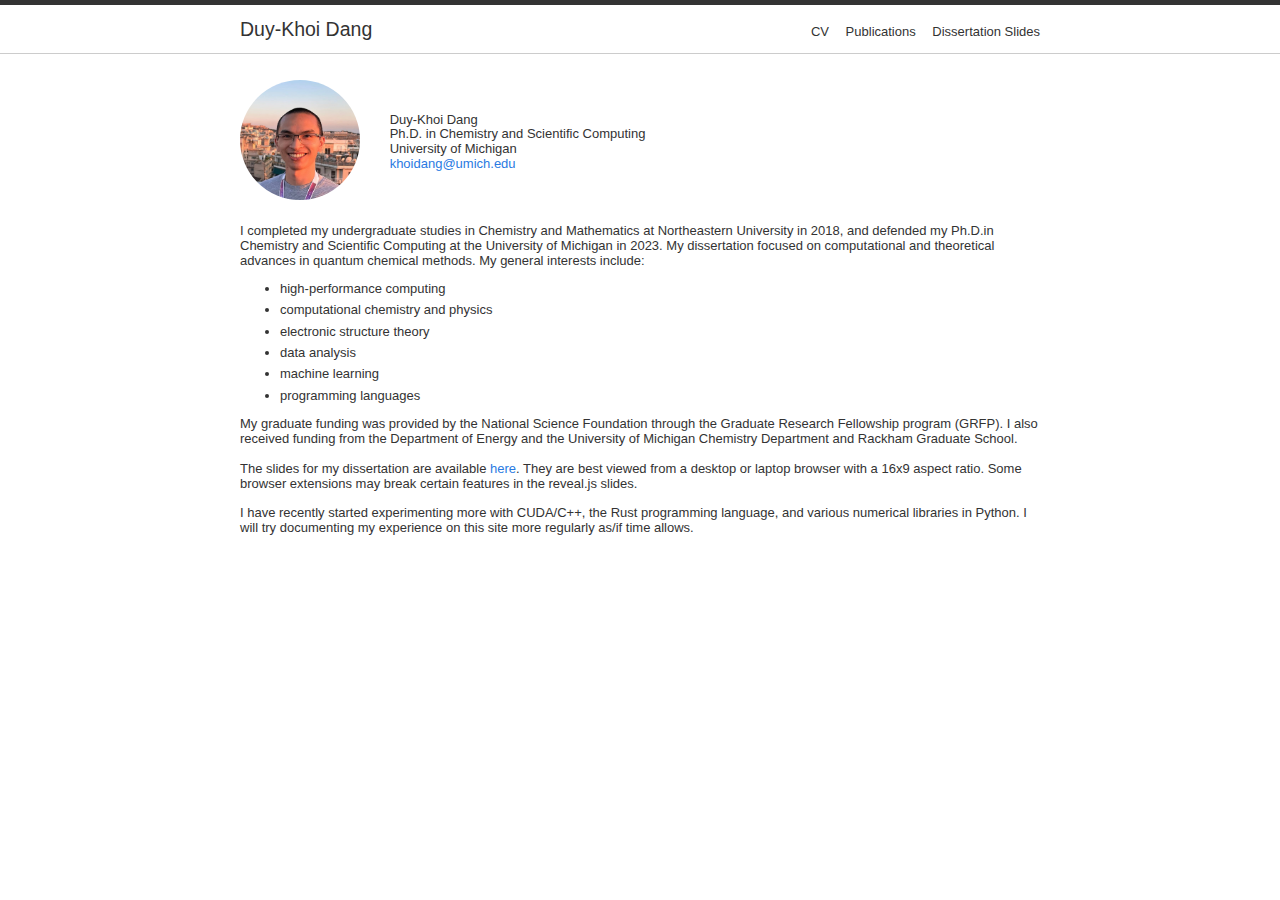
<file: index.html>
<!DOCTYPE html>
<html lang="en">

<head>
    <meta charset="utf-8" />
    <meta name="viewport" content="width=device-width, initial-scale=1" />
    <meta name="format-detection" content="telephone=no" />
    <link rel="stylesheet" href="site/normalize.css" type="text/css" />
    <link rel="stylesheet" href="site/main.css" type="text/css" />
    <title>Duy-Khoi Dang</title>
</head>

<header class="site-header">
    <div class="wrapper">
        <a class="site-title" href="./index.html">Duy-Khoi Dang</a>
        <nav class="site-nav">
            <input type="checkbox" id="nav-trigger" class="nav-trigger" />
            <label for="nav-trigger">
                <span class="menu-icon">
                    <svg viewBox="0 0 18 15" width="1.5em" height="1em">
                        <path fill="#424242" d="M18,1.484c0,0.82-0.665,1.484-1.484,1.484H1.484C0.665,2.969,0,2.304,0,1.484l0,0C0,0.665,0.665,0,1.484,0 h15.031C17.335,0,18,0.665,18,1.484L18,1.484z"/>
                        <path fill="#424242" d="M18,7.516C18,8.335,17.335,9,16.516,9H1.484C0.665,9,0,8.335,0,7.516l0,0c0-0.82,0.665-1.484,1.484-1.484 h15.031C17.335,6.031,18,6.696,18,7.516L18,7.516z"/>
                        <path fill="#424242" d="M18,13.516C18,14.335,17.335,15,16.516,15H1.484C0.665,15,0,14.335,0,13.516l0,0 c0-0.82,0.665-1.484,1.484-1.484h15.031C17.335,12.031,18,12.696,18,13.516L18,13.516z"/>
                      </svg> 
                </span>
            </label>
            <div class="trigger">
                <a class="page-link" href="cv/index.html">CV</a>
                <a class="page-link" href="pubs/index.html">Publications</a>
                <a class="page-link" href="reveal_slides/index.html">Dissertation Slides</a>
            </div>
        </nav>
    </div>
</header>

<main class="page-main">
    <div class="wrapper">
        
<article>
    <header class="home-header">
        <div class="home-col home-col-1">
            <img class="avatar" src="images/avatar.jpg" alt="avatar" />
        </div>
        <div class="home-col home-col-2">
            <h2 class="home-name">Duy-Khoi Dang</h2>
            <ul class="text-list">
                <li>Ph.D. in Chemistry and Scientific Computing</li>
                <li>University of Michigan</li>
                <li><a href="mailto:khoidang@umich.edu">khoidang@umich.edu</a></li>
                <!-- <li><a href="https://orcid.org/0000-0001-7530-0540">ORCID: 0000-0001-7530-0540</a></li> -->
            </ul>
        </div>
    </header>
    <div class="home-content">
        <p>
            I completed my undergraduate studies in Chemistry and Mathematics at Northeastern University in 2018, and 
            defended my Ph.D.in Chemistry and Scientific Computing at the University of Michigan in 2023. 
            My dissertation focused on computational and theoretical advances in quantum chemical methods.
            My general interests include:
            <ul>
                <li>high-performance computing</li>
                <li>computational chemistry and physics</li>
                <li>electronic structure theory</li>
                <li>data analysis</li>
                <li>machine learning</li>
                <li>programming languages</li>
            </ul>
            My graduate funding was provided by the National Science Foundation through the Graduate Research Fellowship program (GRFP).
            I also received funding from the Department of Energy and the University of Michigan Chemistry Department and Rackham
            Graduate School.
            <br><br>
            The slides for my dissertation are available <a href="reveal_slides/index.html">here</a>. They are best viewed from a desktop
            or laptop browser with a 16x9 aspect ratio. Some browser extensions may break certain features in the reveal.js slides.
            <br><br>
            I have recently started experimenting more with CUDA/C++, the Rust programming language, and various numerical libraries in Python.
            I will try documenting my experience on this site more regularly as/if time allows.
        </p>
    </div>
</article>

    </div>
</main>

</html>
</file>
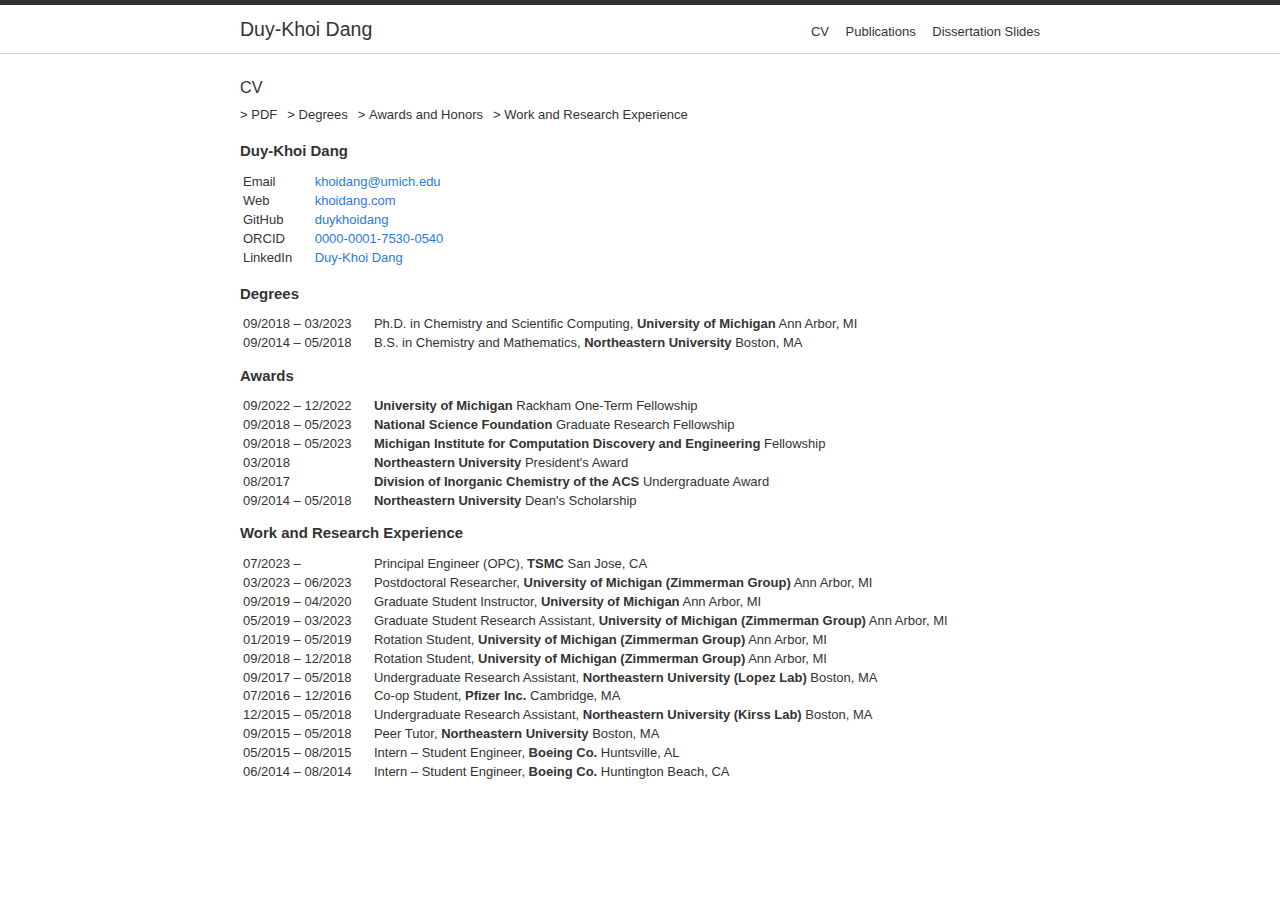
<file: cv/index.html>
<!DOCTYPE html>
<html lang="en">

<head>
    <meta charset="utf-8" />
    <meta name="viewport" content="width=device-width, initial-scale=1" />
    <meta name="format-detection" content="telephone=no" />
    <link rel="stylesheet" href="../site/normalize.css" type="text/css" />
    <link rel="stylesheet" href="../site/main.css" type="text/css" />
    <title>Duy-Khoi Dang - CV</title>
</head>

<body>

<header class="site-header">
    <div class="wrapper">
        <a class="site-title" href="../index.html">Duy-Khoi Dang</a>
        <nav class="site-nav">
            <input type="checkbox" id="nav-trigger" class="nav-trigger" />
            <label for="nav-trigger">
                <span class="menu-icon">
                    <svg viewBox="0 0 18 15" width="1.5em" height="1em">
                        <path fill="#424242" d="M18,1.484c0,0.82-0.665,1.484-1.484,1.484H1.484C0.665,2.969,0,2.304,0,1.484l0,0C0,0.665,0.665,0,1.484,0 h15.031C17.335,0,18,0.665,18,1.484L18,1.484z"/>
                        <path fill="#424242" d="M18,7.516C18,8.335,17.335,9,16.516,9H1.484C0.665,9,0,8.335,0,7.516l0,0c0-0.82,0.665-1.484,1.484-1.484 h15.031C17.335,6.031,18,6.696,18,7.516L18,7.516z"/>
                        <path fill="#424242" d="M18,13.516C18,14.335,17.335,15,16.516,15H1.484C0.665,15,0,14.335,0,13.516l0,0 c0-0.82,0.665-1.484,1.484-1.484h15.031C17.335,12.031,18,12.696,18,13.516L18,13.516z"/>
                    </svg>
                </span>
            </label>
            <div class="trigger">
                <a class="page-link" href="../cv/index.html">CV</a>
                <a class="page-link" href="../pubs/index.html">Publications</a>
                <a class="page-link" href="../reveal_slides/index.html">Dissertation Slides</a>
            </div>
        </nav>
    </div>
</header>

<main class="page-main">
    <div class="wrapper">

<article>
    <header class="page-header">
        <h1 class="page-title">CV</h1>
        <nav class="page-nav">
            <a class="section-link" href="docs/cv.pdf">PDF</a>
            <a class="section-link" href="#degrees">Degrees</a>
            <a class="section-link" href="#awards">Awards and Honors</a>
            <a class="section-link" href="#work-research">Work and Research Experience</a>
        </nav>
    </header>
    <div class="page-content">

<header class="cv-header">
    <h2 class="section-title cv-name"><b>Duy-Khoi Dang</b></h2>
    <ul class="text-list">
        <table class="cv-table">
            <tr>
                <td>Email</td>
                <td><a href="mailto:khoidang@umich.edu">khoidang@umich.edu</a></td>
            </tr>
            <tr>
                <td>Web</td>
                <td><a href="https://khoidang.com">khoidang.com</a></td>
            </tr>
            <tr>
                <td>GitHub</td>
                <td><a href="https://github.com/duykhoidang">duykhoidang</a></td>
            </tr>
            <tr>
                <td>ORCID</td>
                <td><a href="https://orcid.org/0000-0001-7530-0540">0000-0001-7530-0540</a></td>
            </tr>
            <tr>
                <td>LinkedIn</td>
                <td><a href="https://www.linkedin.com/in/duy-khoi-dang-53927497/">Duy-Khoi Dang</a></td>
            </tr>
        </table>
    </ul>
</header>

<section id="degrees">
    <h2 class="section-title">Degrees</h2>
    <table class="cv-table">
        <tr>
            <td>09/2018 &ndash; 03/2023</td>
            <td>Ph.D. in Chemistry and Scientific Computing, <b>University of Michigan</b> Ann Arbor, MI</td>
        </tr>
        <tr>
            <td>09/2014 &ndash; 05/2018</td>
            <td>B.S. in Chemistry and Mathematics, <b>Northeastern University</b> Boston, MA</td>
        </tr>
    </table>
</section>

<section id="awards">
    <h2 class="section-title">Awards</h2>
    <table class="cv-table">
        <tr>
            <td>09/2022 &ndash; 12/2022</td>
            <td><b>University of Michigan</b> Rackham One-Term Fellowship</td>
        </tr>
        <tr>
            <td>09/2018 &ndash; 05/2023</td>
            <td><b>National Science Foundation</b> Graduate Research Fellowship</td>
        </tr>
        <tr>
            <td>09/2018 &ndash; 05/2023</td>
            <td><b>Michigan Institute for Computation Discovery and Engineering</b> Fellowship</td>
        </tr>
        <tr>
            <td>03/2018</td>
            <td><b>Northeastern University</b> President's Award</td>
        </tr>
        <tr>
            <td>08/2017</td>
            <td><b>Division of Inorganic Chemistry of the ACS</b> Undergraduate Award</td>
        </tr>
        <tr>
            <td>09/2014 &ndash; 05/2018</td>
            <td><b>Northeastern University</b> Dean's Scholarship</td>
        </tr>
    </table>
</section>

<section id="work-research">
    <h2 class="section-title">Work and Research Experience</h2>
    <table class="cv-table">
        <tr>
            <td>07/2023 &ndash; </td>
            <td>Principal Engineer (OPC), <b>TSMC</b> San Jose, CA</td>
        </tr>
        <tr>
            <td>03/2023 &ndash; 06/2023</td>
            <td>Postdoctoral Researcher, <b>University of Michigan (Zimmerman Group)</b> Ann Arbor, MI</td>
        </tr>
        <tr>
            <td>09/2019 &ndash; 04/2020</td>
            <td>Graduate Student Instructor, <b>University of Michigan</b> Ann Arbor, MI</td>
        </tr>
        <tr>
            <td>05/2019 &ndash; 03/2023</td>
            <td>Graduate Student Research Assistant, <b>University of Michigan (Zimmerman Group)</b> Ann Arbor, MI</td>
        </tr>
        <tr>
            <td>01/2019 &ndash; 05/2019</td>
            <td>Rotation Student, <b>University of Michigan (Zimmerman Group)</b> Ann Arbor, MI</td>
        </tr>
        <tr>
            <td>09/2018 &ndash; 12/2018</td>
            <td>Rotation Student, <b>University of Michigan (Zimmerman Group)</b> Ann Arbor, MI</td>
        </tr>
        <tr>
            <td>09/2017 &ndash; 05/2018</td>
            <td>Undergraduate Research Assistant, <b>Northeastern University (Lopez Lab)</b> Boston, MA</td>
        </tr>
        <tr>
            <td>07/2016 &ndash; 12/2016</td>
            <td>Co-op Student, <b>Pfizer Inc.</b> Cambridge, MA</td>
        </tr>
        <tr>
            <td>12/2015 &ndash; 05/2018</td>
            <td>Undergraduate Research Assistant, <b>Northeastern University (Kirss Lab)</b> Boston, MA</td>
        </tr>
        <tr>
            <td>09/2015 &ndash; 05/2018</td>
            <td>Peer Tutor, <b>Northeastern University</b> Boston, MA</td>
        </tr>
        <tr>
            <td>05/2015 &ndash; 08/2015</td>
            <td>Intern &ndash; Student Engineer, <b>Boeing Co.</b> Huntsville, AL</td>
        </tr>
        <tr>
            <td>06/2014 &ndash; 08/2014</td>
            <td>Intern &ndash; Student Engineer, <b>Boeing Co.</b> Huntington Beach, CA</td>
        </tr>
    </table>
</section>

    </div>
</article>

    </div>
</main>

</html>
</file>
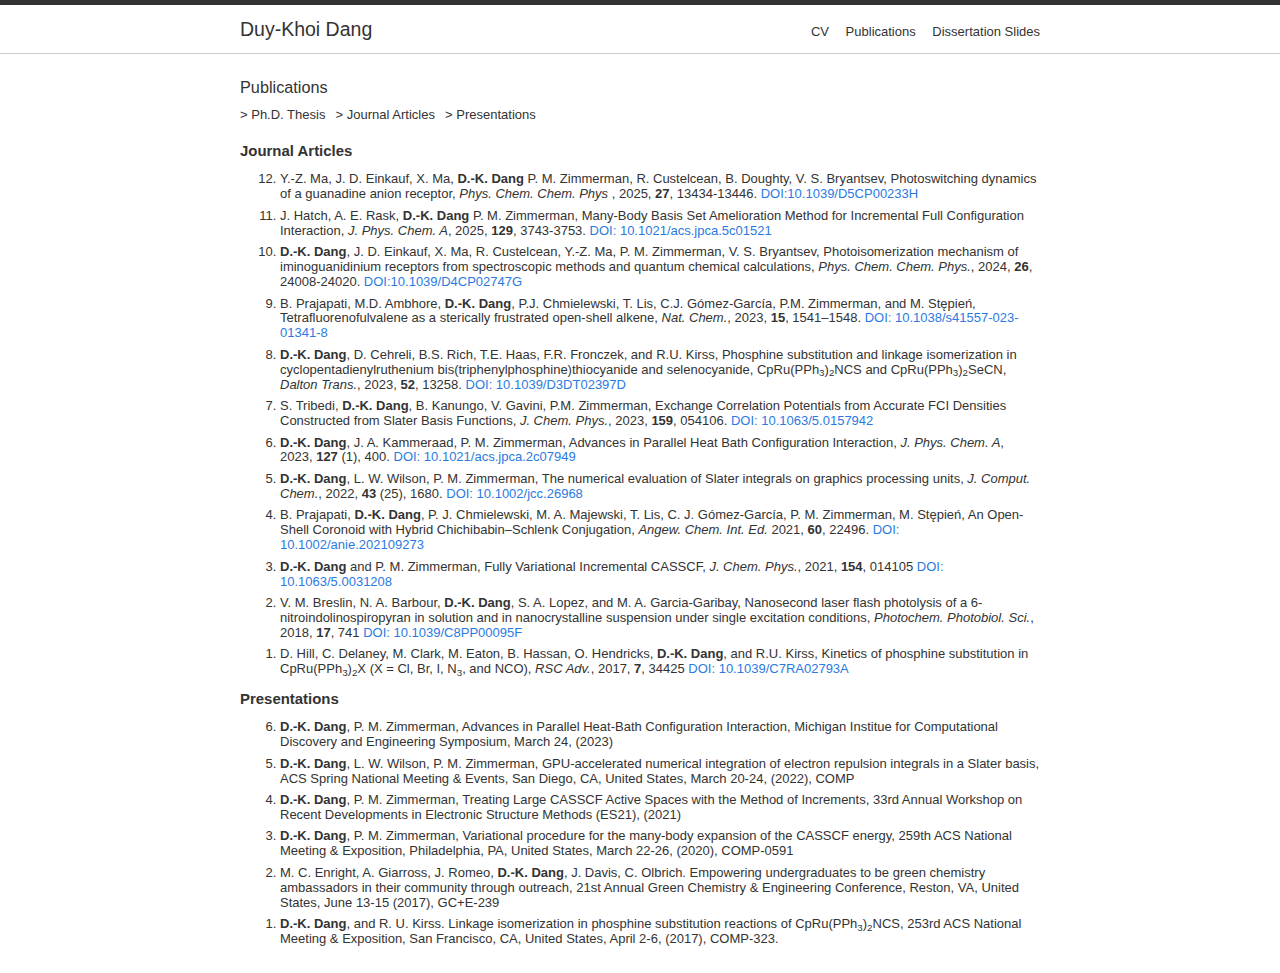
<file: pubs/index.html>
<!DOCTYPE html>
<html lang="en">

<head>
    <meta charset="utf-8" />
    <meta name="viewport" content="width=device-width, initial-scale=1" />
    <meta name="format-detection" content="telephone=no" />
    <link rel="stylesheet" href="../site/normalize.css" type="text/css" />
    <link rel="stylesheet" href="../site/main.css" type="text/css" />
    <title>Duy-Khoi Dang - Publications</title>
</head>

<body>

<header class="site-header">
    <div class="wrapper">
        <a class="site-title" href="../index.html">Duy-Khoi Dang</a>
        <nav class="site-nav">
            <input type="checkbox" id="nav-trigger" class="nav-trigger" />
            <label for="nav-trigger">
                <span class="menu-icon">
                    <svg viewBox="0 0 18 15" width="1.5em" height="1em">
                        <path fill="#424242" d="M18,1.484c0,0.82-0.665,1.484-1.484,1.484H1.484C0.665,2.969,0,2.304,0,1.484l0,0C0,0.665,0.665,0,1.484,0 h15.031C17.335,0,18,0.665,18,1.484L18,1.484z"/>
                        <path fill="#424242" d="M18,7.516C18,8.335,17.335,9,16.516,9H1.484C0.665,9,0,8.335,0,7.516l0,0c0-0.82,0.665-1.484,1.484-1.484 h15.031C17.335,6.031,18,6.696,18,7.516L18,7.516z"/>
                        <path fill="#424242" d="M18,13.516C18,14.335,17.335,15,16.516,15H1.484C0.665,15,0,14.335,0,13.516l0,0 c0-0.82,0.665-1.484,1.484-1.484h15.031C17.335,12.031,18,12.696,18,13.516L18,13.516z"/>
                    </svg>
                </span>
            </label>
            <div class="trigger">
                <a class="page-link" href="../cv/index.html">CV</a>
                <a class="page-link" href="../pubs/index.html">Publications</a>
                <a class="page-link" href="../reveal_slides/index.html">Dissertation Slides</a>
            </div>
        </nav>
    </div>
</header>

<main class="page-main">
    <div class="wrapper">

<article>
    <header class="page-header">
        <h1 class="page-title">Publications</h1>
        <nav class="page-nav">
            <a class="section-link" href="docs/thesis.pdf">Ph.D. Thesis</a>
            <a class="section-link" href="#journal-articles">Journal Articles</a>
            <a class="section-link" href="#presentations">Presentations</a>
        </nav>
    </header>
    <div class="page-content">

<section id="journal-articles">
    <h2 class="section-title">Journal Articles</h2>
    <ol reversed>
        <li> Y.-Z. Ma, J. D. Einkauf, X. Ma, <b>D.-K. Dang</b> P. M. Zimmerman, R. Custelcean, B. Doughty, V. S. Bryantsev, Photoswitching dynamics of a guanadine anion receptor, <i> Phys. Chem. Chem. Phys </i>, 2025, <b>27</b>, 13434-13446. <a href=https://doi.org/10.1039/D5CP00233H> DOI:10.1039/D5CP00233H</a></li>
        <li> J. Hatch, A. E. Rask, <b>D.-K. Dang</b> P. M. Zimmerman, Many-Body Basis Set Amelioration Method for Incremental Full Configuration Interaction, <i>J. Phys. Chem. A</i>, 2025, <b>129</b>, 3743-3753. <a href="https://doi.org/10.1021/acs.jpca.5c01521">DOI: 10.1021/acs.jpca.5c01521</a> </li>
        <li><b>D.-K. Dang</b>, J. D. Einkauf, X. Ma, R. Custelcean, Y.-Z. Ma, P. M. Zimmerman, V. S. Bryantsev, Photoisomerization mechanism of iminoguanidinium receptors from spectroscopic methods and quantum chemical calculations, <i>Phys. Chem. Chem. Phys.</i>, 2024, <b>26</b>, 24008-24020. <a href="https://doi.org/10.1039/D4CP02747G">DOI:10.1039/D4CP02747G</a></li>
        <li>B. Prajapati, M.D. Ambhore, <b>D.-K. Dang</b>, P.J. Chmielewski, T. Lis, C.J. Gómez-García, P.M. Zimmerman, and M. Stępień, Tetrafluorenofulvalene as a sterically frustrated open-shell alkene, <i>Nat. Chem.</i>, 2023, <b>15</b>, 1541–1548. <a href="https://doi.org/10.1038/s41557-023-01341-8">DOI: 10.1038/s41557-023-01341-8</a></li>
        <li><b>D.-K. Dang</b>, D. Cehreli, B.S. Rich, T.E. Haas, F.R. Fronczek, and R.U. Kirss, Phosphine substitution and linkage isomerization in cyclopentadienylruthenium bis(triphenylphosphine)thiocyanide and selenocyanide, CpRu(PPh<sub>3</sub>)<sub>2</sub>NCS and CpRu(PPh<sub>3</sub>)<sub>2</sub>SeCN, <i>Dalton Trans.</i>, 2023, <b>52</b>, 13258. <a href="https://doi.org/10.1039/D3DT02397D">DOI: 10.1039/D3DT02397D</a></li>
        <li>S. Tribedi, <b>D.-K. Dang</b>, B. Kanungo, V. Gavini, P.M. Zimmerman, Exchange Correlation Potentials from Accurate FCI Densities Constructed from Slater Basis Functions, <i>J. Chem. Phys.</i>, 2023, <b>159</b>, 054106. <a href="10.1063/5.0157942">DOI: 10.1063/5.0157942 </a> </li>
        <li><b>D.-K. Dang</b>, J. A. Kammeraad, P. M. Zimmerman, Advances in Parallel Heat Bath Configuration Interaction, <i>J. Phys. Chem. A</i>, 2023, <b>127</b> (1), 400. <a href="https://doi.org/10.1021/acs.jpca.2c07949">DOI: 10.1021/acs.jpca.2c07949</a></li>
        <li><b>D.-K. Dang</b>, L. W. Wilson, P. M. Zimmerman, The numerical evaluation of Slater integrals on graphics processing units, <i>J. Comput. Chem.</i>, 2022, <b>43</b> (25), 1680. <a href="https://doi.org/10.1002/jcc.26968">DOI: 10.1002/jcc.26968</a></li>
        <li>B. Prajapati, <b>D.-K. Dang</b>, P. J. Chmielewski, M. A. Majewski, T. Lis, C. J. Gómez-García, P. M. Zimmerman, M. Stępień, An Open-Shell Coronoid with Hybrid Chichibabin–Schlenk Conjugation, <i>Angew. Chem. Int. Ed.</i> 2021, <b>60</b>, 22496. <a href="https://doi.org/10.1002/anie.202109273">DOI: 10.1002/anie.202109273</a></li>
        <li><b>D.-K. Dang</b> and P. M. Zimmerman, Fully Variational Incremental CASSCF, <i>J. Chem. Phys.</i>, 2021, <b>154</b>, 014105 <a href="https://doi.org/10.1063/5.0031208">DOI: 10.1063/5.0031208</a></li>
        <li>V. M. Breslin, N. A. Barbour, <b>D.-K. Dang</b>, S. A. Lopez,  and  M. A. Garcia-Garibay, Nanosecond laser flash photolysis of a 6-nitroindolinospiropyran in solution and in nanocrystalline suspension under single excitation conditions, <i>Photochem. Photobiol. Sci.</i>, 2018, <b>17</b>, 741 <a href="https://doi.org/10.1039/C8PP00095F">DOI: 10.1039/C8PP00095F</a></li>
        <li>D. Hill, C. Delaney, M. Clark, M. Eaton, B. Hassan,  O. Hendricks, <b>D.-K. Dang</b>, and R.U. Kirss, Kinetics of phosphine substitution in CpRu(PPh<sub>3</sub>)<sub>2</sub>X (X = Cl, Br, I, N<sub>3</sub>, and NCO), <i>RSC Adv.</i>, 2017, <b>7</b>, 34425 <a href="https://doi.org/10.1039/C7RA02793A">DOI: 10.1039/C7RA02793A</a></li>
    </ol>
</section>

<section id="presentations">
    <h2 class="section-title">Presentations</h2>
    <ol reversed>
        <li><b>D.-K. Dang</b>, P. M. Zimmerman, Advances in Parallel Heat-Bath Configuration Interaction, Michigan Institue for Computational Discovery and Engineering Symposium, March 24, (2023)</li>
        <li><b>D.-K. Dang</b>, L. W. Wilson, P. M. Zimmerman, GPU-accelerated numerical integration of electron repulsion integrals in a Slater basis, ACS Spring National Meeting & Events, San Diego, CA, United States, March 20-24, (2022), COMP</li>
        <li><b>D.-K. Dang</b>, P. M. Zimmerman, Treating Large CASSCF Active Spaces with the Method of Increments, 33rd Annual Workshop on Recent Developments in Electronic Structure Methods (ES21), (2021)</li>
        <li><b>D.-K. Dang</b>, P. M. Zimmerman, Variational procedure for the many-body expansion of the CASSCF energy, 259th ACS National Meeting & Exposition, Philadelphia, PA, United States, March 22-26, (2020), COMP-0591</li>
        <li>M. C. Enright, A. Giarross, J. Romeo, <b>D.-K. Dang</b>, J. Davis, C. Olbrich. Empowering undergraduates to be green chemistry ambassadors in their community through outreach, 21st Annual Green Chemistry & Engineering Conference, Reston, VA, United States, June 13-15 (2017), GC+E-239</li>
        <li><b>D.-K. Dang</b>, and R. U. Kirss. Linkage isomerization in phosphine substitution reactions of CpRu(PPh<sub>3</sub>)<sub>2</sub>NCS, 253rd ACS National Meeting & Exposition, San Francisco, CA, United States, April 2-6, (2017), COMP-323.</li>
    </ol>
</section>

    </div>
</article>

    </div>
</main>

</html>
</file>
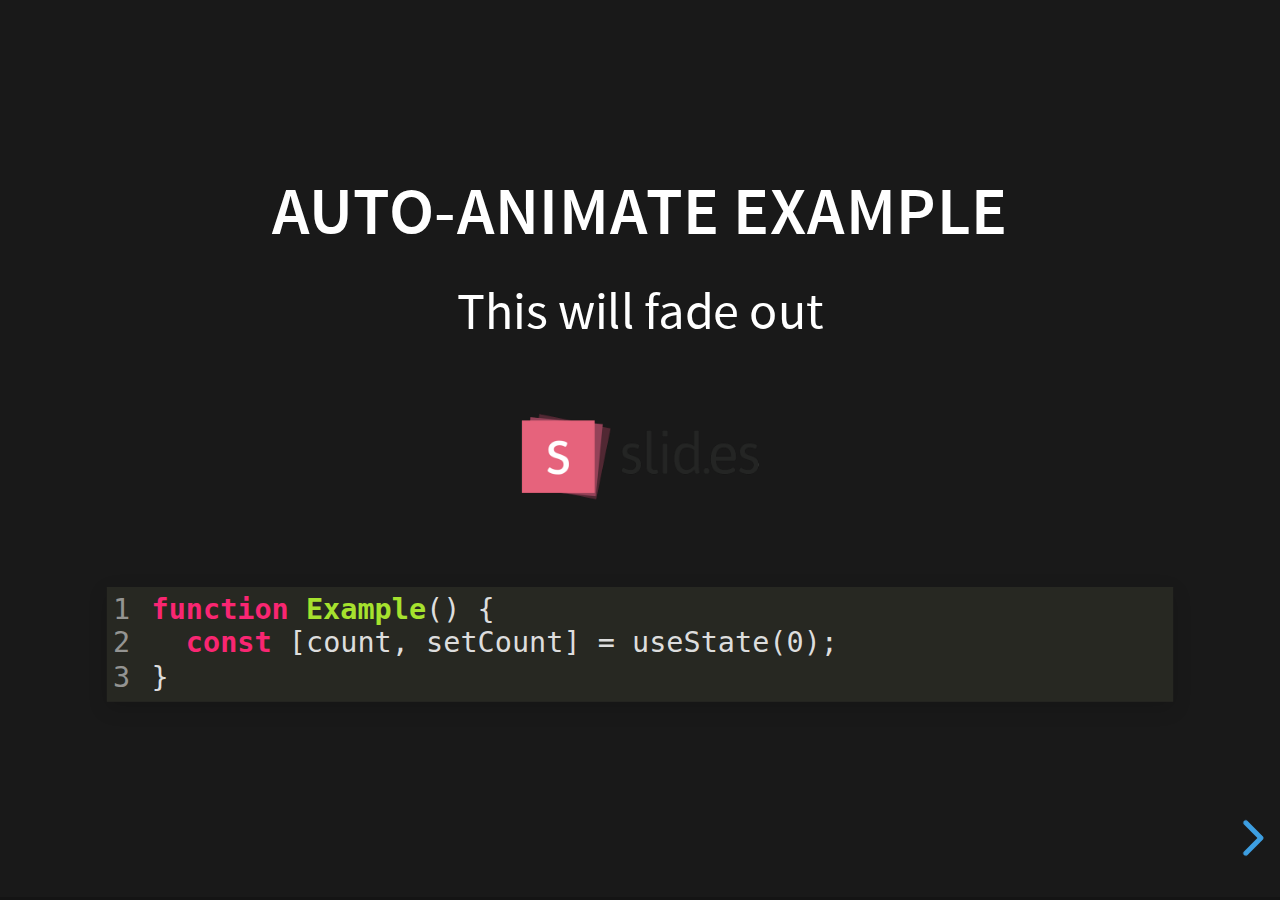
<file: reveal_slides/examples/auto-animate.html>
<!doctype html>
<html lang="en">

	<head>
		<meta charset="utf-8">

		<title>reveal.js - Auto Animate</title>

		<meta name="viewport" content="width=device-width, initial-scale=1.0, maximum-scale=1.0, user-scalable=no">

		<link rel="stylesheet" href="../dist/reveal.css">
		<link rel="stylesheet" href="../dist/theme/black.css" id="theme">
		<link rel="stylesheet" href="../plugin/highlight/monokai.css">
	</head>

	<body>

		<div class="reveal">

			<div class="slides">
				<section data-auto-animate data-auto-animate-unmatched="fade">
					<h3>Auto-Animate Example</h3>
					<p>This will fade out</p>
					<img src="assets/image1.png" style="height: 100px;">
					<pre data-id="code"><code data-line-numbers class="hljs" data-trim>
						function Example() {
						  const [count, setCount] = useState(0);
						}
					</code></pre>
				</section>
				<section data-auto-animate data-auto-animate-unmatched="fade">
					<h3>Auto-Animate Example</h3>
					<p style="opacity: 0.2; margin-top: 100px;">This will fade out</p>
					<p>This element is unmatched</p>
					<img src="assets/image1.png" style="height: 150px;">
					<pre data-id="code"><code data-line-numbers class="hljs" data-trim>
						function Example() {
						  New line!
						  const [count, setCount] = useState(0);
						}
					</code></pre>
				</section>

				<section data-auto-animate>
					<p data-id="text-props" style="background: #555; line-height: 1em; letter-spacing: 0em;">Line Height & Letter Spacing</p>
				</section>
				<section data-auto-animate>
					<p data-id="text-props" style="background: #555; line-height: 3em; letter-spacing: 0.2em;">Line Height & Letter Spacing</p>
				</section>

				<section>
					<section data-auto-animate>
						<pre data-id="code"><code data-line-numbers class="hljs" data-trim>
							import React, { useState } from 'react';

							function Example() {
							  const [count, setCount] = useState(0);

							  return (
							    ...
							  );
							}
						</code></pre>
					</section>
					<section data-auto-animate>
						<pre data-id="code"><code data-line-numbers class="hljs" data-trim>
							function Example() {
							  const [count, setCount] = useState(0);

							  return (
							    &lt;div&gt;
							      &lt;p&gt;You clicked {count} times&lt;/p&gt;
							      &lt;button onClick={() =&gt; setCount(count + 1)}&gt;
							        Click me
							      &lt;/button&gt;
							    &lt;/div&gt;
							  );
							}
						</code></pre>
					</section>
					<section data-auto-animate>
						<pre data-id="code"><code data-line-numbers class="hljs" data-trim>
							function Example() {
							  // A comment!
							  const [count, setCount] = useState(0);

							  return (
							    &lt;div&gt;
							      &lt;p&gt;You clicked {count} times&lt;/p&gt;
							      &lt;button onClick={() =&gt; setCount(count + 1)}&gt;
							        Click me
							      &lt;/button&gt;
							    &lt;/div&gt;
							  );
							}
						</code></pre>
					</section>
				</section>

				<section>
					<section data-auto-animate>
						<h3>Swapping list items</h3>
						<ul>
							<li>One</li>
							<li>Two</li>
							<li>Three</li>
						</ul>
					</section>
					<section data-auto-animate>
						<h3>Swapping list items</h3>
						<ul>
							<li>Two</li>
							<li>One</li>
							<li>Three</li>
						</ul>
					</section>
					<section data-auto-animate>
						<h3>Swapping list items</h3>
						<ul>
							<li>Two</li>
							<li>Three</li>
							<li>One</li>
						</ul>
					</section>
				</section>

				<section data-auto-animate style="height: 600px">
					<h3 style="opacity: 0.3; font-size: 18px;">SLIDE 1</h3>
					<h2 data-id="title" style="margin-top: 260px;">Animate Anything</h2>
					<div data-id="1" style="background: white; position: absolute; top: 150px; left: 16%; width: 60px; height: 60px;"></div>
					<div data-id="2" style="background: white; position: absolute; top: 150px; left: 36%; width: 60px; height: 60px;"></div>
					<div data-id="3" style="background: white; position: absolute; top: 150px; left: 56%; width: 60px; height: 60px;"></div>
					<div data-id="4" style="background: white; position: absolute; top: 150px; left: 76%; width: 60px; height: 60px;"></div>
				</section>
				<section data-auto-animate style="height: 600px">
					<h3 style="opacity: 0.3; font-size: 18px;">SLIDE 2</h3>
					<h2 data-id="title" style="margin-top: 500px">With Auto Animate</h2>
					<div data-id="1" style="background: cyan; position: absolute; bottom: 190px; left: 16%; width: 60px; height: 60px;"></div>
					<div data-id="2" style="background: magenta; position: absolute; bottom: 190px; left: 36%; width: 60px; height: 160px;"></div>
					<div data-id="3" style="background: yellow; position: absolute; bottom: 190px; left: 56%; width: 60px; height: 260px;"></div>
					<div data-id="4" style="background: red; position: absolute; bottom: 190px; left: 76%; width: 60px; height: 360px;"></div>
				</section>
				<section data-auto-animate style="height: 600px">
					<h3 style="opacity: 0.3; font-size: 18px;">SLIDE 3</h3>
					<h2 data-id="title" style="margin-top: 500px; opacity: 0;">With Auto Animate</h2>
					<div data-id="1" style="background: cyan; position: absolute; top: 50%; left: 50%; width: 400px; height: 400px; margin: -200px 0 0 -200px; border-radius: 400px;"></div>
					<div data-id="2" style="background: magenta; position: absolute; top: 50%; left: 50%; width: 300px; height: 300px; margin: -150px 0 0 -150px; border-radius: 400px;"></div>
					<div data-id="3" style="background: yellow; position: absolute; top: 50%; left: 50%; width: 200px; height: 200px; margin: -100px 0 0 -100px; border-radius: 400px;"></div>
					<div data-id="4" style="background: red; position: absolute; top: 50%; left: 50%; width: 100px; height: 100px; margin: -50px 0 0 -50px; border-radius: 400px;"></div>
				</section>
				<section data-auto-animate style="height: 600px">
					<h3 style="opacity: 0.3; font-size: 18px;">SLIDE 3</h3>
					<h2 data-id="title" style="margin-top: 500px; opacity: 0;">With Auto Animate</h2>
					<div data-id="1" style="background: red; position: absolute; top: 250px; left: 16%; width: 60px; height: 60px;"></div>
					<div data-id="2" style="background: yellow; position: absolute; top: 250px; left: 36%; width: 60px; height: 60px;"></div>
					<div data-id="3" style="background: magenta; position: absolute; top: 250px; left: 56%; width: 60px; height: 60px;"></div>
					<div data-id="4" style="background: cyan; position: absolute; top: 250px; left: 76%; width: 60px; height: 60px;"></div>
				</section>

				<section data-auto-animate data-auto-animate-id="a">
					<h2>data-auto-animate-id="a"</h2>
					<h3>A1</h3>
				</section>
				<section data-auto-animate data-auto-animate-id="a">
					<h2>data-auto-animate-id="a"</h2>
					<h3>A1</h3>
					<h3>A2</h3>
				</section>
				<section data-auto-animate data-auto-animate-id="b">
					<h2>data-auto-animate-id="b"</h2>
					<h3>B1</h3>
				</section>
				<section data-auto-animate data-auto-animate-id="b">
					<h2>data-auto-animate-id="b"</h2>
					<h3>B1</h3>
					<h3>B2</h3>
				</section>

				<section>
					<section id="stacked-slide-1" data-auto-animate>
						<a href="#/stacked-slide-1">Slide 1</a><br>
						<a href="#/stacked-slide-2">Slide 2</a><br>
						<a href="#/stacked-slide-3">Slide 3</a><br>
						<a href="#/stacked-slide-4">Slide 4</a><br>
						<div data-id="anim" style="background: indigo; padding: 8px; width: 50px; height: 50px; position: absolute; left: 0px;">A</div>
					</section>
					<section id="stacked-slide-2" data-auto-animate>
						<a href="#/stacked-slide-1">Slide 1</a><br>
						<a href="#/stacked-slide-2">Slide 2</a><br>
						<a href="#/stacked-slide-3">Slide 3</a><br>
						<a href="#/stacked-slide-4">Slide 4</a><br>
						<div data-id="anim" style="background: indigo; padding: 8px; width: 50px; height: 50px; position: absolute; left: 25%;">A</div>
					</section>
					<section id="stacked-slide-3" data-auto-animate>
						<a href="#/stacked-slide-1">Slide 1</a><br>
						<a href="#/stacked-slide-2">Slide 2</a><br>
						<a href="#/stacked-slide-3">Slide 3</a><br>
						<a href="#/stacked-slide-4">Slide 4</a><br>
						<div data-id="anim" style="background: indigo; padding: 8px; width: 50px; height: 50px; position: absolute; left: 50%;">A</div>
					</section>
					<section id="stacked-slide-4" data-auto-animate>
						<a href="#/stacked-slide-1">Slide 1</a><br>
						<a href="#/stacked-slide-2">Slide 2</a><br>
						<a href="#/stacked-slide-3">Slide 3</a><br>
						<a href="#/stacked-slide-4">Slide 4</a><br>
						<div data-id="anim" style="background: indigo; padding: 8px; width: 50px; height: 50px; position: absolute; left: 75%;">A</div>
					</section>
				</section>

			</div>

		</div>

		<script src="../dist/reveal.js"></script>
		<script src="../plugin/highlight/highlight.js"></script>
		<script>
			Reveal.initialize({
				center: true,
				hash: true,
				plugins: [ RevealHighlight ]
			});
		</script>

	</body>
</html>
</file>
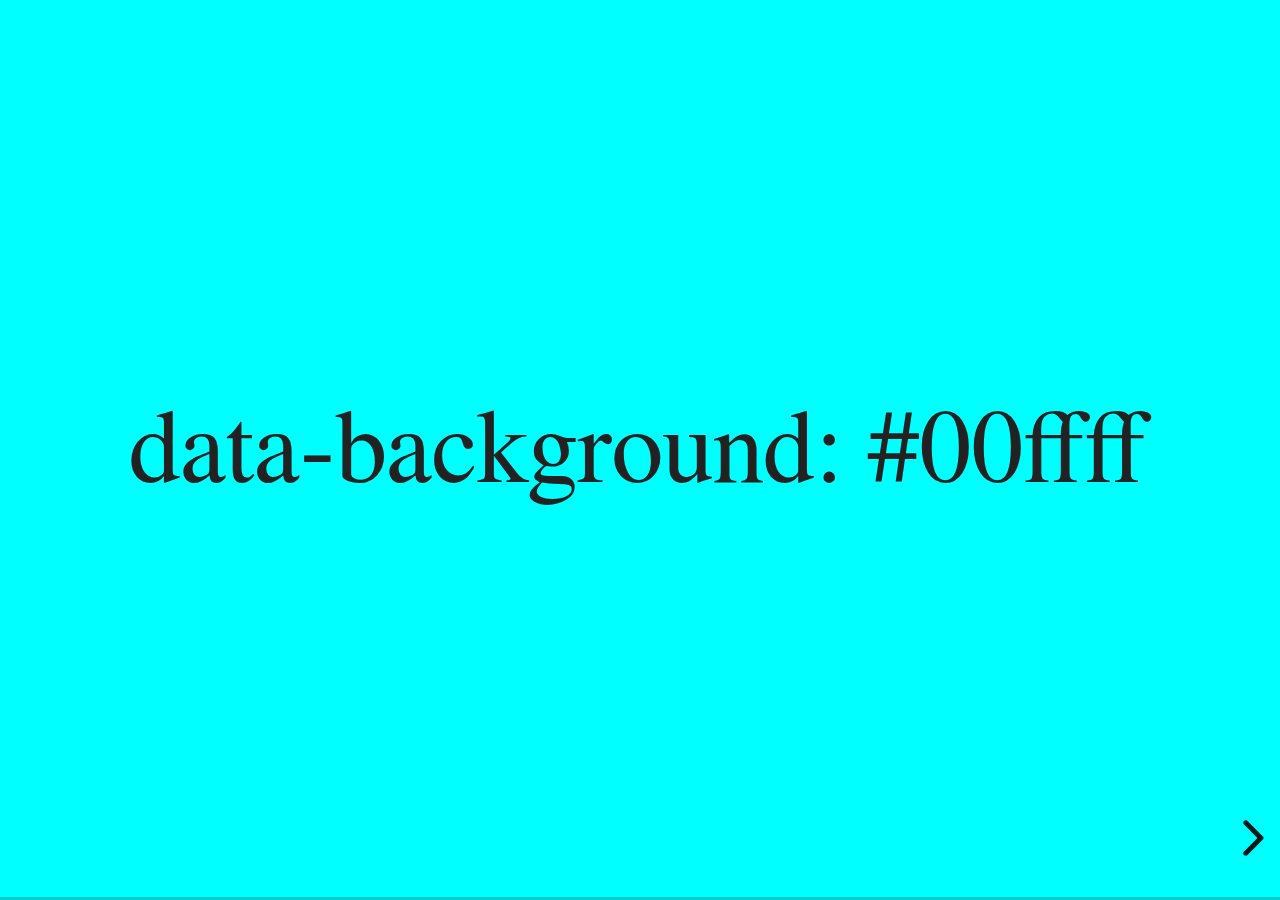
<file: reveal_slides/examples/backgrounds.html>
<!doctype html>
<html lang="en">

	<head>
		<meta charset="utf-8">

		<title>reveal.js - Slide Backgrounds</title>

		<meta name="viewport" content="width=device-width, initial-scale=1.0, maximum-scale=1.0, user-scalable=no">

		<link rel="stylesheet" href="../dist/reveal.css">
		<link rel="stylesheet" href="../dist/theme/serif.css" id="theme">
		<style type="text/css" media="screen">
			.slides section.has-dark-background,
			.slides section.has-dark-background h2 {
				color: #fff;
			}
			.slides section.has-light-background,
			.slides section.has-light-background h2 {
				color: #222;
			}
		</style>
	</head>

	<body>

		<div class="reveal">

			<div class="slides">

				<section data-background="#00ffff">
					<h2>data-background: #00ffff</h2>
				</section>

				<section data-background="#bb00bb">
					<h2>data-background: #bb00bb</h2>
				</section>

				<section data-background-color="lightblue">
					<h2>data-background: lightblue</h2>
				</section>

				<section>
					<section data-background="#ff0000">
						<h2>data-background: #ff0000</h2>
					</section>
					<section data-background="rgba(0, 0, 0, 0.2)">
						<h2>data-background: rgba(0, 0, 0, 0.2)</h2>
					</section>
					<section data-background="salmon">
						<h2>data-background: salmon</h2>
					</section>
				</section>

				<section data-background="rgba(0, 100, 100, 0.2)">
					<section>
						<h2>Background applied to stack</h2>
					</section>
					<section>
						<h2>Background applied to stack</h2>
					</section>
					<section data-background="rgb(66, 66, 66)">
						<h2>Background applied to slide inside of stack</h2>
					</section>
				</section>

				<section data-background-transition="slide" data-background="assets/image1.png">
					<h2>Background image</h2>
				</section>

				<section>
					<section data-background-transition="slide" data-background="assets/image1.png">
						<h2>Background image</h2>
					</section>
					<section data-background-transition="slide" data-background="assets/image1.png">
						<h2>Background image</h2>
					</section>
				</section>

				<section data-background="assets/image2.png" data-background-size="100px" data-background-repeat="repeat" data-background-color="#111">
					<h2>Background image</h2>
					<pre>data-background-size="100px" data-background-repeat="repeat" data-background-color="#111"</pre>
				</section>

				<section data-background="#888888">
					<h2>Same background twice (1/2)</h2>
				</section>
				<section data-background="#888888">
					<h2>Same background twice (2/2)</h2>
				</section>

				<section data-background-video="https://s3.amazonaws.com/static.slid.es/site/homepage/v1/homepage-video-editor.mp4,https://s3.amazonaws.com/static.slid.es/site/homepage/v1/homepage-video-editor.webm">
					<h2>Video background</h2>
				</section>

				<section data-background-iframe="https://slides.com/news/make-better-presentations/embed?style=hidden&autoSlide=4000">
					<h2>Iframe background</h2>
				</section>

				<section>
					<section data-background="#417203">
						<h2>Same background twice vertical (1/2)</h2>
					</section>
					<section data-background="#417203">
						<h2>Same background twice vertical (2/2)</h2>
					</section>
				</section>

				<section data-background="#934f4d">
					<h2>Same background from horizontal to vertical (1/3)</h2>
				</section>
				<section>
					<section data-background="#934f4d">
						<h2>Same background from horizontal to vertical (2/3)</h2>
					</section>
					<section data-background="#934f4d">
						<h2>Same background from horizontal to vertical (3/3)</h2>
					</section>
				</section>

			</div>

		</div>

		<script src="../dist/reveal.js"></script>
		<script>

			// Full list of configuration options:
			// https://revealjs.revealjs.com/config/
			Reveal.initialize({
				center: true,

				transition: 'linear',
				// transitionSpeed: 'slow',
				// backgroundTransition: 'slide'
			});

		</script>

	</body>
</html>
</file>
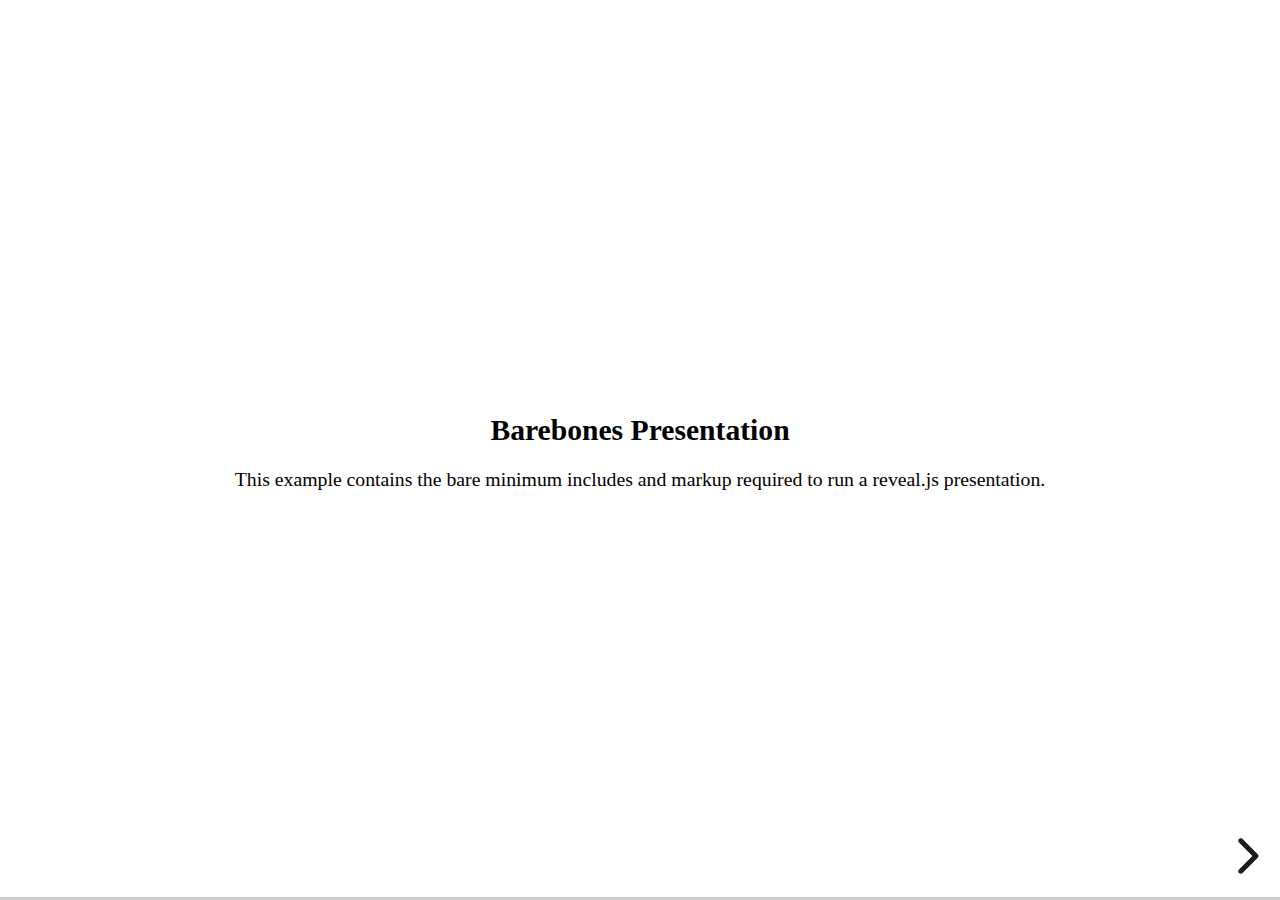
<file: reveal_slides/examples/barebones.html>
<!doctype html>
<html lang="en">
	<head>
		<meta charset="utf-8">
		<title>reveal.js - Barebones</title>
		<link rel="stylesheet" href="../dist/reveal.css">
	</head>
	<body>

		<div class="reveal">
			<div class="slides">

				<section>
					<h2>Barebones Presentation</h2>
					<p>This example contains the bare minimum includes and markup required to run a reveal.js presentation.</p>
				</section>

				<section>
					<h2>No Theme</h2>
					<p>There's no theme included, so it will fall back on browser defaults.</p>
				</section>

			</div>
		</div>

		<script src="../dist/reveal.js"></script>
		<script>
			Reveal.initialize();
		</script>

	</body>
</html>
</file>
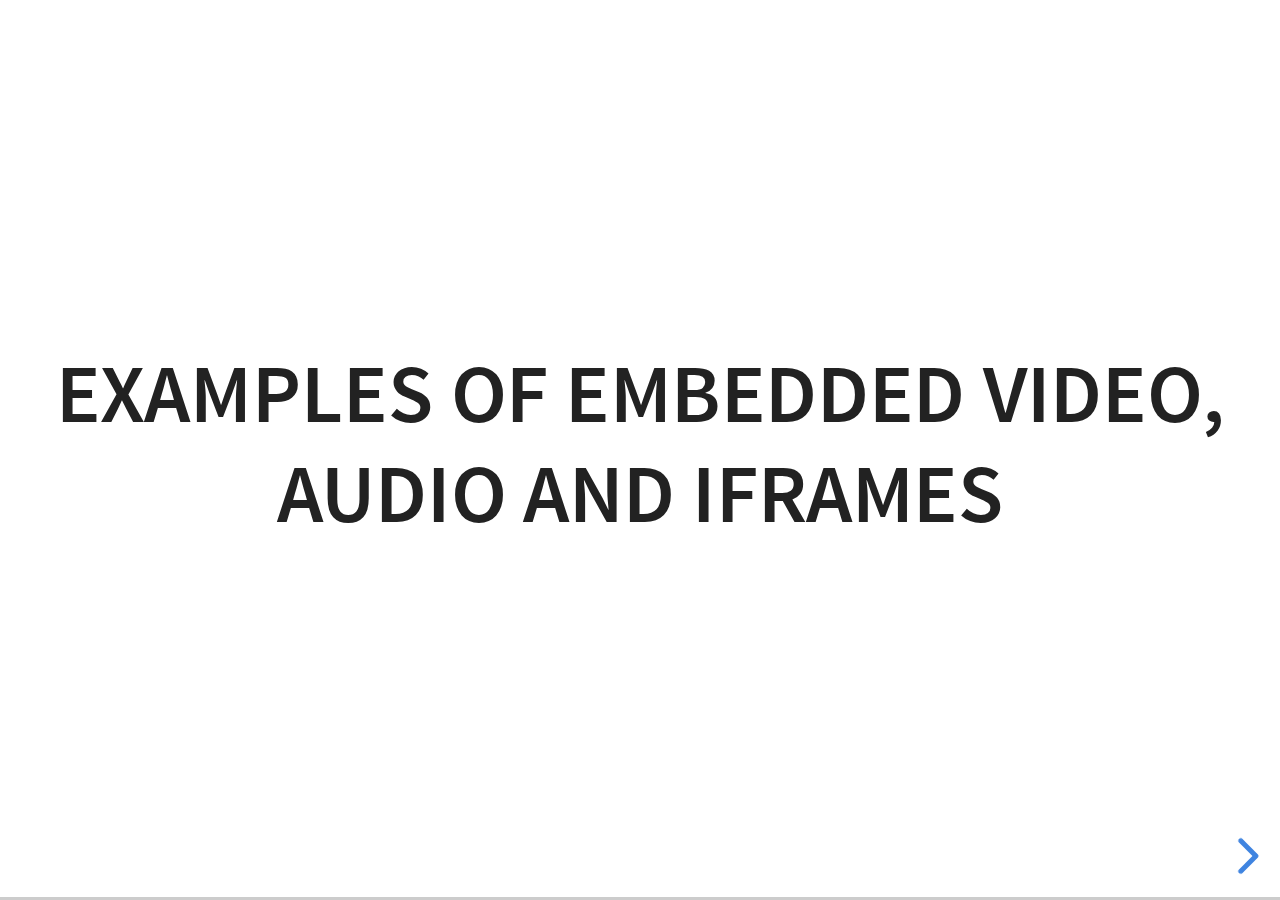
<file: reveal_slides/examples/media.html>
<!doctype html>
<html lang="en">

	<head>
		<meta charset="utf-8">

		<title>reveal.js - Video, Audio and Iframes</title>

		<meta name="viewport" content="width=device-width, initial-scale=1.0, maximum-scale=1.0, user-scalable=no">

		<link rel="stylesheet" href="../dist/reveal.css">
		<link rel="stylesheet" href="../dist/theme/white.css" id="theme">
	</head>

	<body>

		<div class="reveal">

			<div class="slides">

				<section>
					<h2>Examples of embedded Video, Audio and Iframes</h2>
				</section>

				<section>
					<h2>Iframe</h2>
					<iframe data-autoplay width="700" height="540" src="https://slides.com/news/auto-animate/embed" frameborder="0"></iframe>
				</section>

				<section data-background-iframe="https://www.youtube.com/embed/h1_nyI3z8gI" data-background-interactive>
					<h2 style="color: #fff;">Iframe Background</h2>
				</section>

				<section>
					<h2>Video</h2>
					<video src="http://clips.vorwaerts-gmbh.de/big_buck_bunny.mp4" data-autoplay></video>
				</section>

				<section data-background-video="http://clips.vorwaerts-gmbh.de/big_buck_bunny.mp4">
					<h2>Background Video</h2>
				</section>

				<section>
					<h2>Auto-playing audio</h2>
					<audio src="assets/beeping.wav" data-autoplay></audio>
				</section>

				<section>
					<h2>Audio inside slide fragments</h2>
					<div class="fragment">
						Beep 1
						<audio src="assets/beeping.wav" data-autoplay></audio>
					</div>
					<div class="fragment">
						Beep 2
						<audio src="assets/beeping.wav" data-autoplay></audio>
					</div>
				</section>

				<section>
					<h2>Audio with controls</h2>
					<audio src="assets/beeping.wav" controls></audio>
				</section>

			</div>

		</div>

		<script src="../dist/reveal.js"></script>
		<script>
			Reveal.initialize({hash: true});
		</script>

	</body>
</html>
</file>
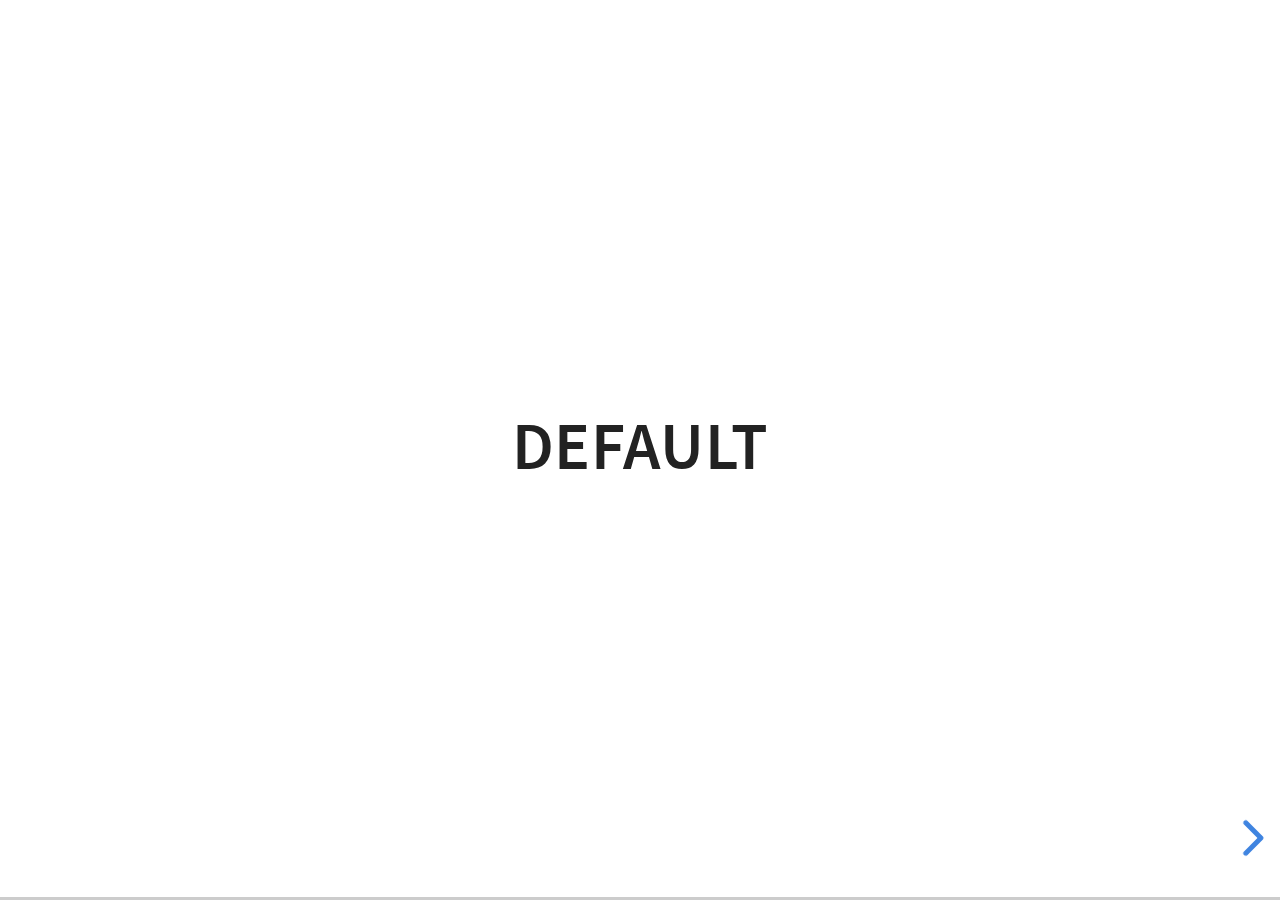
<file: reveal_slides/examples/transitions.html>
<!doctype html>
<html lang="en">

	<head>
		<meta charset="utf-8">

		<title>reveal.js - Slide Transitions</title>

		<link rel="stylesheet" href="../dist/reveal.css">
		<link rel="stylesheet" href="../dist/theme/white.css" id="theme">
		<style type="text/css" media="screen">
			.slides section.has-dark-background,
			.slides section.has-dark-background h3 {
				color: #fff;
			}
			.slides section.has-light-background,
			.slides section.has-light-background h3 {
				color: #222;
			}
		</style>
	</head>

	<body>

		<div class="reveal">

			<div class="slides">

				<section>
					<h3>Default</h3>
				</section>

				<section>
					<h3>Default</h3>
				</section>

				<section data-transition="zoom">
					<h3>data-transition: zoom</h3>
				</section>

				<section data-transition="zoom-in fade-out">
					<h3>data-transition: zoom-in fade-out</h3>
				</section>

				<section>
					<h3>Default</h3>
				</section>

				<section data-transition="convex">
					<h3>data-transition: convex</h3>
				</section>

				<section data-transition="convex-in concave-out">
					<h3>data-transition: convex-in concave-out</h3>
				</section>

				<section>
					<section data-transition="zoom">
						<h3>Default</h3>
					</section>
					<section data-transition="concave">
						<h3>data-transition: concave</h3>
					</section>
					<section data-transition="convex-in fade-out">
						<h3>data-transition: convex-in fade-out</h3>
					</section>
					<section>
						<h3>Default</h3>
					</section>
				</section>

				<section data-transition="none">
					<h3>data-transition: none</h3>
				</section>

				<section>
					<h3>Default</h3>
				</section>

			</div>

		</div>

		<script src="../dist/reveal.js"></script>
		<script>
			Reveal.initialize({
				center: true,
				history: true,

				// transition: 'slide',
				// transitionSpeed: 'slow',
				// backgroundTransition: 'slide'
			});
		</script>

	</body>
</html>
</file>
<file: site/main.css>
body {
  color: #333;
  font-family: sans-serif;
  font-size: 13px;
}

a {
  color: #2a7ae2;
  text-decoration: none;
}
a:visited {
  color: #1756a9;
}
a:hover {
  color: #111;
  text-decoration: underline;
}
a:focus {
  outline-color: #1756a9;
}

li {
  margin: 0.5em 0;
}


.wrapper {
  max-width: 800px;
  margin-left: auto;
  margin-right: auto;
  padding: 1em;
}

.text-list {
  list-style: none;
  margin: 0;
  padding: 0;
}
.text-list li {
  margin: 0;
}


.site-header {
  border-top: 5px solid #333;
  border-bottom: 1px solid #ccc;
  vertical-align: middle;
  position: relative;
}
.site-header a {
  color: #333;
}

.site-title {
  font-size: 1.5em;
}

.site-nav {
  float: right;
  margin-top: 0.5em;
}
.site-nav .page-link:not(:last-child) {
  margin-right: 1em;
}
.site-nav .nav-trigger {
  display: none;
}
.site-nav .menu-icon {
  display: none;
}

@media screen and (max-width: 600px) {

.site-nav {
  position: absolute;
  top: 0.3em;
  right: 1em;
  background-color: #fdfdfd;
  border: 1px solid #ccc;
  border-radius: 0.5em;
  text-align: right;
}
.site-nav label[for="nav-trigger"] {
  display: block;
  float: right;
  width: 2.5em;
  height: 2em;
  z-index: 2;
  cursor: pointer;
}
.site-nav .menu-icon {
  display: block;
  float: right;
  width: 2.5em;
  height: 1.5em;
  padding-top: 0.5em;
  text-align: center;
}
.site-nav .menu-icon > svg path {
  fill: #333;
}
.site-nav input ~ .trigger {
  clear: both;
  display: none;
}
.site-nav input:checked ~ .trigger {
  display: block;
  padding-bottom: 0.5em;
  padding-top: 0.25em;
}
.site-nav .page-link {
  display: block;
  padding: 0.25em 1em;
}
.site-nav .page-link:not(:last-child) {
  margin-right: 0;
}

}


.page-header {
  margin-bottom: 1.5em;
}

.page-title {
  font-size: 1.25em;
  font-weight: normal;
}

.page-nav .section-link {
  color: #333;
  margin-right: 0.5em;
}
.page-nav .section-link:before {
  content: "> ";
  display: inline-block;
  white-space: pre;
}

.section-title {
  font-size: 1.15em;
}


.home-header {
  margin-top: 0.5em;
}
.home-header .avatar {
  border-radius: 50%;
  height: 120px;
  width: 120px;
}

.home-col {
  display: inline-block;
  vertical-align: middle;
  margin: 0.5em 0;
}

.home-col-1 {
  margin-right: 2em;
}

.home-name {
  font-size: 1em;
  font-weight: normal;
  margin: 0;
}


.cv-header {
  margin-bottom: 1.25em;
}

.cv-name {
  font-weight: normal;
}

.cv-table td:not(:last-child) {
  padding-right: 1.5em;
}


.sub-nav {
  margin-top: 1em;
}

.gallery img {
  display: inline-block;
  max-width: 100%;
  vertical-align: middle;
}
</file>
<file: reveal_slides/dist/reveal.css>
/*!
* reveal.js 4.4.0
* https://revealjs.com
* MIT licensed
*
* Copyright (C) 2011-2023 Hakim El Hattab, https://hakim.se
*/
.reveal .r-stretch,.reveal .stretch{max-width:none;max-height:none}.reveal pre.r-stretch code,.reveal pre.stretch code{height:100%;max-height:100%;box-sizing:border-box}.reveal .r-fit-text{display:inline-block;white-space:nowrap}.reveal .r-stack{display:grid}.reveal .r-stack>*{grid-area:1/1;margin:auto}.reveal .r-hstack,.reveal .r-vstack{display:flex}.reveal .r-hstack img,.reveal .r-hstack video,.reveal .r-vstack img,.reveal .r-vstack video{min-width:0;min-height:0;object-fit:contain}.reveal .r-vstack{flex-direction:column;align-items:center;justify-content:center}.reveal .r-hstack{flex-direction:row;align-items:center;justify-content:center}.reveal .items-stretch{align-items:stretch}.reveal .items-start{align-items:flex-start}.reveal .items-center{align-items:center}.reveal .items-end{align-items:flex-end}.reveal .justify-between{justify-content:space-between}.reveal .justify-around{justify-content:space-around}.reveal .justify-start{justify-content:flex-start}.reveal .justify-center{justify-content:center}.reveal .justify-end{justify-content:flex-end}html.reveal-full-page{width:100%;height:100%;height:100vh;height:calc(var(--vh,1vh) * 100);overflow:hidden}.reveal-viewport{height:100%;overflow:hidden;position:relative;line-height:1;margin:0;background-color:#fff;color:#000}.reveal-viewport:fullscreen{top:0!important;left:0!important;width:100%!important;height:100%!important;transform:none!important}.reveal .slides section .fragment{opacity:0;visibility:hidden;transition:all .2s ease;will-change:opacity}.reveal .slides section .fragment.visible{opacity:1;visibility:inherit}.reveal .slides section .fragment.disabled{transition:none}.reveal .slides section .fragment.grow{opacity:1;visibility:inherit}.reveal .slides section .fragment.grow.visible{transform:scale(1.3)}.reveal .slides section .fragment.shrink{opacity:1;visibility:inherit}.reveal .slides section .fragment.shrink.visible{transform:scale(.7)}.reveal .slides section .fragment.zoom-in{transform:scale(.1)}.reveal .slides section .fragment.zoom-in.visible{transform:none}.reveal .slides section .fragment.fade-out{opacity:1;visibility:inherit}.reveal .slides section .fragment.fade-out.visible{opacity:0;visibility:hidden}.reveal .slides section .fragment.semi-fade-out{opacity:1;visibility:inherit}.reveal .slides section .fragment.semi-fade-out.visible{opacity:.5;visibility:inherit}.reveal .slides section .fragment.strike{opacity:1;visibility:inherit}.reveal .slides section .fragment.strike.visible{text-decoration:line-through}.reveal .slides section .fragment.fade-up{transform:translate(0,40px)}.reveal .slides section .fragment.fade-up.visible{transform:translate(0,0)}.reveal .slides section .fragment.fade-down{transform:translate(0,-40px)}.reveal .slides section .fragment.fade-down.visible{transform:translate(0,0)}.reveal .slides section .fragment.fade-right{transform:translate(-40px,0)}.reveal .slides section .fragment.fade-right.visible{transform:translate(0,0)}.reveal .slides section .fragment.fade-left{transform:translate(40px,0)}.reveal .slides section .fragment.fade-left.visible{transform:translate(0,0)}.reveal .slides section .fragment.current-visible,.reveal .slides section .fragment.fade-in-then-out{opacity:0;visibility:hidden}.reveal .slides section .fragment.current-visible.current-fragment,.reveal .slides section .fragment.fade-in-then-out.current-fragment{opacity:1;visibility:inherit}.reveal .slides section .fragment.fade-in-then-semi-out{opacity:0;visibility:hidden}.reveal .slides section .fragment.fade-in-then-semi-out.visible{opacity:.5;visibility:inherit}.reveal .slides section .fragment.fade-in-then-semi-out.current-fragment{opacity:1;visibility:inherit}.reveal .slides section .fragment.highlight-blue,.reveal .slides section .fragment.highlight-current-blue,.reveal .slides section .fragment.highlight-current-green,.reveal .slides section .fragment.highlight-current-red,.reveal .slides section .fragment.highlight-green,.reveal .slides section .fragment.highlight-red{opacity:1;visibility:inherit}.reveal .slides section .fragment.highlight-red.visible{color:#ff2c2d}.reveal .slides section .fragment.highlight-green.visible{color:#17ff2e}.reveal .slides section .fragment.highlight-blue.visible{color:#1b91ff}.reveal .slides section .fragment.highlight-current-red.current-fragment{color:#ff2c2d}.reveal .slides section .fragment.highlight-current-green.current-fragment{color:#17ff2e}.reveal .slides section .fragment.highlight-current-blue.current-fragment{color:#1b91ff}.reveal:after{content:"";font-style:italic}.reveal iframe{z-index:1}.reveal a{position:relative}@keyframes bounce-right{0%,10%,25%,40%,50%{transform:translateX(0)}20%{transform:translateX(10px)}30%{transform:translateX(-5px)}}@keyframes bounce-left{0%,10%,25%,40%,50%{transform:translateX(0)}20%{transform:translateX(-10px)}30%{transform:translateX(5px)}}@keyframes bounce-down{0%,10%,25%,40%,50%{transform:translateY(0)}20%{transform:translateY(10px)}30%{transform:translateY(-5px)}}.reveal .controls{display:none;position:absolute;top:auto;bottom:12px;right:12px;left:auto;z-index:11;color:#000;pointer-events:none;font-size:10px}.reveal .controls button{position:absolute;padding:0;background-color:transparent;border:0;outline:0;cursor:pointer;color:currentColor;transform:scale(.9999);transition:color .2s ease,opacity .2s ease,transform .2s ease;z-index:2;pointer-events:auto;font-size:inherit;visibility:hidden;opacity:0;-webkit-appearance:none;-webkit-tap-highlight-color:transparent}.reveal .controls .controls-arrow:after,.reveal .controls .controls-arrow:before{content:"";position:absolute;top:0;left:0;width:2.6em;height:.5em;border-radius:.25em;background-color:currentColor;transition:all .15s ease,background-color .8s ease;transform-origin:.2em 50%;will-change:transform}.reveal .controls .controls-arrow{position:relative;width:3.6em;height:3.6em}.reveal .controls .controls-arrow:before{transform:translateX(.5em) translateY(1.55em) rotate(45deg)}.reveal .controls .controls-arrow:after{transform:translateX(.5em) translateY(1.55em) rotate(-45deg)}.reveal .controls .controls-arrow:hover:before{transform:translateX(.5em) translateY(1.55em) rotate(40deg)}.reveal .controls .controls-arrow:hover:after{transform:translateX(.5em) translateY(1.55em) rotate(-40deg)}.reveal .controls .controls-arrow:active:before{transform:translateX(.5em) translateY(1.55em) rotate(36deg)}.reveal .controls .controls-arrow:active:after{transform:translateX(.5em) translateY(1.55em) rotate(-36deg)}.reveal .controls .navigate-left{right:6.4em;bottom:3.2em;transform:translateX(-10px)}.reveal .controls .navigate-left.highlight{animation:bounce-left 2s 50 both ease-out}.reveal .controls .navigate-right{right:0;bottom:3.2em;transform:translateX(10px)}.reveal .controls .navigate-right .controls-arrow{transform:rotate(180deg)}.reveal .controls .navigate-right.highlight{animation:bounce-right 2s 50 both ease-out}.reveal .controls .navigate-up{right:3.2em;bottom:6.4em;transform:translateY(-10px)}.reveal .controls .navigate-up .controls-arrow{transform:rotate(90deg)}.reveal .controls .navigate-down{right:3.2em;bottom:-1.4em;padding-bottom:1.4em;transform:translateY(10px)}.reveal .controls .navigate-down .controls-arrow{transform:rotate(-90deg)}.reveal .controls .navigate-down.highlight{animation:bounce-down 2s 50 both ease-out}.reveal .controls[data-controls-back-arrows=faded] .navigate-up.enabled{opacity:.3}.reveal .controls[data-controls-back-arrows=faded] .navigate-up.enabled:hover{opacity:1}.reveal .controls[data-controls-back-arrows=hidden] .navigate-up.enabled{opacity:0;visibility:hidden}.reveal .controls .enabled{visibility:visible;opacity:.9;cursor:pointer;transform:none}.reveal .controls .enabled.fragmented{opacity:.5}.reveal .controls .enabled.fragmented:hover,.reveal .controls .enabled:hover{opacity:1}.reveal:not(.rtl) .controls[data-controls-back-arrows=faded] .navigate-left.enabled{opacity:.3}.reveal:not(.rtl) .controls[data-controls-back-arrows=faded] .navigate-left.enabled:hover{opacity:1}.reveal:not(.rtl) .controls[data-controls-back-arrows=hidden] .navigate-left.enabled{opacity:0;visibility:hidden}.reveal.rtl .controls[data-controls-back-arrows=faded] .navigate-right.enabled{opacity:.3}.reveal.rtl .controls[data-controls-back-arrows=faded] .navigate-right.enabled:hover{opacity:1}.reveal.rtl .controls[data-controls-back-arrows=hidden] .navigate-right.enabled{opacity:0;visibility:hidden}.reveal[data-navigation-mode=linear].has-horizontal-slides .navigate-down,.reveal[data-navigation-mode=linear].has-horizontal-slides .navigate-up{display:none}.reveal:not(.has-vertical-slides) .controls .navigate-left,.reveal[data-navigation-mode=linear].has-horizontal-slides .navigate-left{bottom:1.4em;right:5.5em}.reveal:not(.has-vertical-slides) .controls .navigate-right,.reveal[data-navigation-mode=linear].has-horizontal-slides .navigate-right{bottom:1.4em;right:.5em}.reveal:not(.has-horizontal-slides) .controls .navigate-up{right:1.4em;bottom:5em}.reveal:not(.has-horizontal-slides) .controls .navigate-down{right:1.4em;bottom:.5em}.reveal.has-dark-background .controls{color:#fff}.reveal.has-light-background .controls{color:#000}.reveal.no-hover .controls .controls-arrow:active:before,.reveal.no-hover .controls .controls-arrow:hover:before{transform:translateX(.5em) translateY(1.55em) rotate(45deg)}.reveal.no-hover .controls .controls-arrow:active:after,.reveal.no-hover .controls .controls-arrow:hover:after{transform:translateX(.5em) translateY(1.55em) rotate(-45deg)}@media screen and (min-width:500px){.reveal .controls[data-controls-layout=edges]{top:0;right:0;bottom:0;left:0}.reveal .controls[data-controls-layout=edges] .navigate-down,.reveal .controls[data-controls-layout=edges] .navigate-left,.reveal .controls[data-controls-layout=edges] .navigate-right,.reveal .controls[data-controls-layout=edges] .navigate-up{bottom:auto;right:auto}.reveal .controls[data-controls-layout=edges] .navigate-left{top:50%;left:.8em;margin-top:-1.8em}.reveal .controls[data-controls-layout=edges] .navigate-right{top:50%;right:.8em;margin-top:-1.8em}.reveal .controls[data-controls-layout=edges] .navigate-up{top:.8em;left:50%;margin-left:-1.8em}.reveal .controls[data-controls-layout=edges] .navigate-down{bottom:-.3em;left:50%;margin-left:-1.8em}}.reveal .progress{position:absolute;display:none;height:3px;width:100%;bottom:0;left:0;z-index:10;background-color:rgba(0,0,0,.2);color:#fff}.reveal .progress:after{content:"";display:block;position:absolute;height:10px;width:100%;top:-10px}.reveal .progress span{display:block;height:100%;width:100%;background-color:currentColor;transition:transform .8s cubic-bezier(.26,.86,.44,.985);transform-origin:0 0;transform:scaleX(0)}.reveal .slide-number{position:absolute;display:block;right:8px;bottom:8px;z-index:31;font-family:Helvetica,sans-serif;font-size:12px;line-height:1;color:#fff;background-color:rgba(0,0,0,.4);padding:5px}.reveal .slide-number a{color:currentColor}.reveal .slide-number-delimiter{margin:0 3px}.reveal{position:relative;width:100%;height:100%;overflow:hidden;touch-action:pinch-zoom}.reveal.embedded{touch-action:pan-y}.reveal .slides{position:absolute;width:100%;height:100%;top:0;right:0;bottom:0;left:0;margin:auto;pointer-events:none;overflow:visible;z-index:1;text-align:center;perspective:600px;perspective-origin:50% 40%}.reveal .slides>section{perspective:600px}.reveal .slides>section,.reveal .slides>section>section{display:none;position:absolute;width:100%;pointer-events:auto;z-index:10;transform-style:flat;transition:transform-origin .8s cubic-bezier(.26,.86,.44,.985),transform .8s cubic-bezier(.26,.86,.44,.985),visibility .8s cubic-bezier(.26,.86,.44,.985),opacity .8s cubic-bezier(.26,.86,.44,.985)}.reveal[data-transition-speed=fast] .slides section{transition-duration:.4s}.reveal[data-transition-speed=slow] .slides section{transition-duration:1.2s}.reveal .slides section[data-transition-speed=fast]{transition-duration:.4s}.reveal .slides section[data-transition-speed=slow]{transition-duration:1.2s}.reveal .slides>section.stack{padding-top:0;padding-bottom:0;pointer-events:none;height:100%}.reveal .slides>section.present,.reveal .slides>section>section.present{display:block;z-index:11;opacity:1}.reveal .slides>section:empty,.reveal .slides>section>section:empty,.reveal .slides>section>section[data-background-interactive],.reveal .slides>section[data-background-interactive]{pointer-events:none}.reveal.center,.reveal.center .slides,.reveal.center .slides section{min-height:0!important}.reveal .slides>section:not(.present),.reveal .slides>section>section:not(.present){pointer-events:none}.reveal.overview .slides>section,.reveal.overview .slides>section>section{pointer-events:auto}.reveal .slides>section.future,.reveal .slides>section.future>section,.reveal .slides>section.past,.reveal .slides>section.past>section,.reveal .slides>section>section.future,.reveal .slides>section>section.past{opacity:0}.reveal .slides>section[data-transition=slide].past,.reveal .slides>section[data-transition~=slide-out].past,.reveal.slide .slides>section:not([data-transition]).past{transform:translate(-150%,0)}.reveal .slides>section[data-transition=slide].future,.reveal .slides>section[data-transition~=slide-in].future,.reveal.slide .slides>section:not([data-transition]).future{transform:translate(150%,0)}.reveal .slides>section>section[data-transition=slide].past,.reveal .slides>section>section[data-transition~=slide-out].past,.reveal.slide .slides>section>section:not([data-transition]).past{transform:translate(0,-150%)}.reveal .slides>section>section[data-transition=slide].future,.reveal .slides>section>section[data-transition~=slide-in].future,.reveal.slide .slides>section>section:not([data-transition]).future{transform:translate(0,150%)}.reveal .slides>section[data-transition=linear].past,.reveal .slides>section[data-transition~=linear-out].past,.reveal.linear .slides>section:not([data-transition]).past{transform:translate(-150%,0)}.reveal .slides>section[data-transition=linear].future,.reveal .slides>section[data-transition~=linear-in].future,.reveal.linear .slides>section:not([data-transition]).future{transform:translate(150%,0)}.reveal .slides>section>section[data-transition=linear].past,.reveal .slides>section>section[data-transition~=linear-out].past,.reveal.linear .slides>section>section:not([data-transition]).past{transform:translate(0,-150%)}.reveal .slides>section>section[data-transition=linear].future,.reveal .slides>section>section[data-transition~=linear-in].future,.reveal.linear .slides>section>section:not([data-transition]).future{transform:translate(0,150%)}.reveal .slides section[data-transition=default].stack,.reveal.default .slides section.stack{transform-style:preserve-3d}.reveal .slides>section[data-transition=default].past,.reveal .slides>section[data-transition~=default-out].past,.reveal.default .slides>section:not([data-transition]).past{transform:translate3d(-100%,0,0) rotateY(-90deg) translate3d(-100%,0,0)}.reveal .slides>section[data-transition=default].future,.reveal .slides>section[data-transition~=default-in].future,.reveal.default .slides>section:not([data-transition]).future{transform:translate3d(100%,0,0) rotateY(90deg) translate3d(100%,0,0)}.reveal .slides>section>section[data-transition=default].past,.reveal .slides>section>section[data-transition~=default-out].past,.reveal.default .slides>section>section:not([data-transition]).past{transform:translate3d(0,-300px,0) rotateX(70deg) translate3d(0,-300px,0)}.reveal .slides>section>section[data-transition=default].future,.reveal .slides>section>section[data-transition~=default-in].future,.reveal.default .slides>section>section:not([data-transition]).future{transform:translate3d(0,300px,0) rotateX(-70deg) translate3d(0,300px,0)}.reveal .slides section[data-transition=convex].stack,.reveal.convex .slides section.stack{transform-style:preserve-3d}.reveal .slides>section[data-transition=convex].past,.reveal .slides>section[data-transition~=convex-out].past,.reveal.convex .slides>section:not([data-transition]).past{transform:translate3d(-100%,0,0) rotateY(-90deg) translate3d(-100%,0,0)}.reveal .slides>section[data-transition=convex].future,.reveal .slides>section[data-transition~=convex-in].future,.reveal.convex .slides>section:not([data-transition]).future{transform:translate3d(100%,0,0) rotateY(90deg) translate3d(100%,0,0)}.reveal .slides>section>section[data-transition=convex].past,.reveal .slides>section>section[data-transition~=convex-out].past,.reveal.convex .slides>section>section:not([data-transition]).past{transform:translate3d(0,-300px,0) rotateX(70deg) translate3d(0,-300px,0)}.reveal .slides>section>section[data-transition=convex].future,.reveal .slides>section>section[data-transition~=convex-in].future,.reveal.convex .slides>section>section:not([data-transition]).future{transform:translate3d(0,300px,0) rotateX(-70deg) translate3d(0,300px,0)}.reveal .slides section[data-transition=concave].stack,.reveal.concave .slides section.stack{transform-style:preserve-3d}.reveal .slides>section[data-transition=concave].past,.reveal .slides>section[data-transition~=concave-out].past,.reveal.concave .slides>section:not([data-transition]).past{transform:translate3d(-100%,0,0) rotateY(90deg) translate3d(-100%,0,0)}.reveal .slides>section[data-transition=concave].future,.reveal .slides>section[data-transition~=concave-in].future,.reveal.concave .slides>section:not([data-transition]).future{transform:translate3d(100%,0,0) rotateY(-90deg) translate3d(100%,0,0)}.reveal .slides>section>section[data-transition=concave].past,.reveal .slides>section>section[data-transition~=concave-out].past,.reveal.concave .slides>section>section:not([data-transition]).past{transform:translate3d(0,-80%,0) rotateX(-70deg) translate3d(0,-80%,0)}.reveal .slides>section>section[data-transition=concave].future,.reveal .slides>section>section[data-transition~=concave-in].future,.reveal.concave .slides>section>section:not([data-transition]).future{transform:translate3d(0,80%,0) rotateX(70deg) translate3d(0,80%,0)}.reveal .slides section[data-transition=zoom],.reveal.zoom .slides section:not([data-transition]){transition-timing-function:ease}.reveal .slides>section[data-transition=zoom].past,.reveal .slides>section[data-transition~=zoom-out].past,.reveal.zoom .slides>section:not([data-transition]).past{visibility:hidden;transform:scale(16)}.reveal .slides>section[data-transition=zoom].future,.reveal .slides>section[data-transition~=zoom-in].future,.reveal.zoom .slides>section:not([data-transition]).future{visibility:hidden;transform:scale(.2)}.reveal .slides>section>section[data-transition=zoom].past,.reveal .slides>section>section[data-transition~=zoom-out].past,.reveal.zoom .slides>section>section:not([data-transition]).past{transform:scale(16)}.reveal .slides>section>section[data-transition=zoom].future,.reveal .slides>section>section[data-transition~=zoom-in].future,.reveal.zoom .slides>section>section:not([data-transition]).future{transform:scale(.2)}.reveal.cube .slides{perspective:1300px}.reveal.cube .slides section{padding:30px;min-height:700px;backface-visibility:hidden;box-sizing:border-box;transform-style:preserve-3d}.reveal.center.cube .slides section{min-height:0}.reveal.cube .slides section:not(.stack):before{content:"";position:absolute;display:block;width:100%;height:100%;left:0;top:0;background:rgba(0,0,0,.1);border-radius:4px;transform:translateZ(-20px)}.reveal.cube .slides section:not(.stack):after{content:"";position:absolute;display:block;width:90%;height:30px;left:5%;bottom:0;background:0 0;z-index:1;border-radius:4px;box-shadow:0 95px 25px rgba(0,0,0,.2);transform:translateZ(-90px) rotateX(65deg)}.reveal.cube .slides>section.stack{padding:0;background:0 0}.reveal.cube .slides>section.past{transform-origin:100% 0;transform:translate3d(-100%,0,0) rotateY(-90deg)}.reveal.cube .slides>section.future{transform-origin:0 0;transform:translate3d(100%,0,0) rotateY(90deg)}.reveal.cube .slides>section>section.past{transform-origin:0 100%;transform:translate3d(0,-100%,0) rotateX(90deg)}.reveal.cube .slides>section>section.future{transform-origin:0 0;transform:translate3d(0,100%,0) rotateX(-90deg)}.reveal.page .slides{perspective-origin:0 50%;perspective:3000px}.reveal.page .slides section{padding:30px;min-height:700px;box-sizing:border-box;transform-style:preserve-3d}.reveal.page .slides section.past{z-index:12}.reveal.page .slides section:not(.stack):before{content:"";position:absolute;display:block;width:100%;height:100%;left:0;top:0;background:rgba(0,0,0,.1);transform:translateZ(-20px)}.reveal.page .slides section:not(.stack):after{content:"";position:absolute;display:block;width:90%;height:30px;left:5%;bottom:0;background:0 0;z-index:1;border-radius:4px;box-shadow:0 95px 25px rgba(0,0,0,.2);-webkit-transform:translateZ(-90px) rotateX(65deg)}.reveal.page .slides>section.stack{padding:0;background:0 0}.reveal.page .slides>section.past{transform-origin:0 0;transform:translate3d(-40%,0,0) rotateY(-80deg)}.reveal.page .slides>section.future{transform-origin:100% 0;transform:translate3d(0,0,0)}.reveal.page .slides>section>section.past{transform-origin:0 0;transform:translate3d(0,-40%,0) rotateX(80deg)}.reveal.page .slides>section>section.future{transform-origin:0 100%;transform:translate3d(0,0,0)}.reveal .slides section[data-transition=fade],.reveal.fade .slides section:not([data-transition]),.reveal.fade .slides>section>section:not([data-transition]){transform:none;transition:opacity .5s}.reveal.fade.overview .slides section,.reveal.fade.overview .slides>section>section{transition:none}.reveal .slides section[data-transition=none],.reveal.none .slides section:not([data-transition]){transform:none;transition:none}.reveal .pause-overlay{position:absolute;top:0;left:0;width:100%;height:100%;background:#000;visibility:hidden;opacity:0;z-index:100;transition:all 1s ease}.reveal .pause-overlay .resume-button{position:absolute;bottom:20px;right:20px;color:#ccc;border-radius:2px;padding:6px 14px;border:2px solid #ccc;font-size:16px;background:0 0;cursor:pointer}.reveal .pause-overlay .resume-button:hover{color:#fff;border-color:#fff}.reveal.paused .pause-overlay{visibility:visible;opacity:1}.reveal .no-transition,.reveal .no-transition *,.reveal .slides.disable-slide-transitions section{transition:none!important}.reveal .slides.disable-slide-transitions section{transform:none!important}.reveal .backgrounds{position:absolute;width:100%;height:100%;top:0;left:0;perspective:600px}.reveal .slide-background{display:none;position:absolute;width:100%;height:100%;opacity:0;visibility:hidden;overflow:hidden;background-color:rgba(0,0,0,0);transition:all .8s cubic-bezier(.26,.86,.44,.985)}.reveal .slide-background-content{position:absolute;width:100%;height:100%;background-position:50% 50%;background-repeat:no-repeat;background-size:cover}.reveal .slide-background.stack{display:block}.reveal .slide-background.present{opacity:1;visibility:visible;z-index:2}.print-pdf .reveal .slide-background{opacity:1!important;visibility:visible!important}.reveal .slide-background video{position:absolute;width:100%;height:100%;max-width:none;max-height:none;top:0;left:0;object-fit:cover}.reveal .slide-background[data-background-size=contain] video{object-fit:contain}.reveal>.backgrounds .slide-background[data-background-transition=none],.reveal[data-background-transition=none]>.backgrounds .slide-background:not([data-background-transition]){transition:none}.reveal>.backgrounds .slide-background[data-background-transition=slide],.reveal[data-background-transition=slide]>.backgrounds .slide-background:not([data-background-transition]){opacity:1}.reveal>.backgrounds .slide-background.past[data-background-transition=slide],.reveal[data-background-transition=slide]>.backgrounds .slide-background.past:not([data-background-transition]){transform:translate(-100%,0)}.reveal>.backgrounds .slide-background.future[data-background-transition=slide],.reveal[data-background-transition=slide]>.backgrounds .slide-background.future:not([data-background-transition]){transform:translate(100%,0)}.reveal>.backgrounds .slide-background>.slide-background.past[data-background-transition=slide],.reveal[data-background-transition=slide]>.backgrounds .slide-background>.slide-background.past:not([data-background-transition]){transform:translate(0,-100%)}.reveal>.backgrounds .slide-background>.slide-background.future[data-background-transition=slide],.reveal[data-background-transition=slide]>.backgrounds .slide-background>.slide-background.future:not([data-background-transition]){transform:translate(0,100%)}.reveal>.backgrounds .slide-background.past[data-background-transition=convex],.reveal[data-background-transition=convex]>.backgrounds .slide-background.past:not([data-background-transition]){opacity:0;transform:translate3d(-100%,0,0) rotateY(-90deg) translate3d(-100%,0,0)}.reveal>.backgrounds .slide-background.future[data-background-transition=convex],.reveal[data-background-transition=convex]>.backgrounds .slide-background.future:not([data-background-transition]){opacity:0;transform:translate3d(100%,0,0) rotateY(90deg) translate3d(100%,0,0)}.reveal>.backgrounds .slide-background>.slide-background.past[data-background-transition=convex],.reveal[data-background-transition=convex]>.backgrounds .slide-background>.slide-background.past:not([data-background-transition]){opacity:0;transform:translate3d(0,-100%,0) rotateX(90deg) translate3d(0,-100%,0)}.reveal>.backgrounds .slide-background>.slide-background.future[data-background-transition=convex],.reveal[data-background-transition=convex]>.backgrounds .slide-background>.slide-background.future:not([data-background-transition]){opacity:0;transform:translate3d(0,100%,0) rotateX(-90deg) translate3d(0,100%,0)}.reveal>.backgrounds .slide-background.past[data-background-transition=concave],.reveal[data-background-transition=concave]>.backgrounds .slide-background.past:not([data-background-transition]){opacity:0;transform:translate3d(-100%,0,0) rotateY(90deg) translate3d(-100%,0,0)}.reveal>.backgrounds .slide-background.future[data-background-transition=concave],.reveal[data-background-transition=concave]>.backgrounds .slide-background.future:not([data-background-transition]){opacity:0;transform:translate3d(100%,0,0) rotateY(-90deg) translate3d(100%,0,0)}.reveal>.backgrounds .slide-background>.slide-background.past[data-background-transition=concave],.reveal[data-background-transition=concave]>.backgrounds .slide-background>.slide-background.past:not([data-background-transition]){opacity:0;transform:translate3d(0,-100%,0) rotateX(-90deg) translate3d(0,-100%,0)}.reveal>.backgrounds .slide-background>.slide-background.future[data-background-transition=concave],.reveal[data-background-transition=concave]>.backgrounds .slide-background>.slide-background.future:not([data-background-transition]){opacity:0;transform:translate3d(0,100%,0) rotateX(90deg) translate3d(0,100%,0)}.reveal>.backgrounds .slide-background[data-background-transition=zoom],.reveal[data-background-transition=zoom]>.backgrounds .slide-background:not([data-background-transition]){transition-timing-function:ease}.reveal>.backgrounds .slide-background.past[data-background-transition=zoom],.reveal[data-background-transition=zoom]>.backgrounds .slide-background.past:not([data-background-transition]){opacity:0;visibility:hidden;transform:scale(16)}.reveal>.backgrounds .slide-background.future[data-background-transition=zoom],.reveal[data-background-transition=zoom]>.backgrounds .slide-background.future:not([data-background-transition]){opacity:0;visibility:hidden;transform:scale(.2)}.reveal>.backgrounds .slide-background>.slide-background.past[data-background-transition=zoom],.reveal[data-background-transition=zoom]>.backgrounds .slide-background>.slide-background.past:not([data-background-transition]){opacity:0;visibility:hidden;transform:scale(16)}.reveal>.backgrounds .slide-background>.slide-background.future[data-background-transition=zoom],.reveal[data-background-transition=zoom]>.backgrounds .slide-background>.slide-background.future:not([data-background-transition]){opacity:0;visibility:hidden;transform:scale(.2)}.reveal[data-transition-speed=fast]>.backgrounds .slide-background{transition-duration:.4s}.reveal[data-transition-speed=slow]>.backgrounds .slide-background{transition-duration:1.2s}.reveal [data-auto-animate-target^=unmatched]{will-change:opacity}.reveal section[data-auto-animate]:not(.stack):not([data-auto-animate=running]) [data-auto-animate-target^=unmatched]{opacity:0}.reveal.overview{perspective-origin:50% 50%;perspective:700px}.reveal.overview .slides{-moz-transform-style:preserve-3d}.reveal.overview .slides section{height:100%;top:0!important;opacity:1!important;overflow:hidden;visibility:visible!important;cursor:pointer;box-sizing:border-box}.reveal.overview .slides section.present,.reveal.overview .slides section:hover{outline:10px solid rgba(150,150,150,.4);outline-offset:10px}.reveal.overview .slides section .fragment{opacity:1;transition:none}.reveal.overview .slides section:after,.reveal.overview .slides section:before{display:none!important}.reveal.overview .slides>section.stack{padding:0;top:0!important;background:0 0;outline:0;overflow:visible}.reveal.overview .backgrounds{perspective:inherit;-moz-transform-style:preserve-3d}.reveal.overview .backgrounds .slide-background{opacity:1;visibility:visible;outline:10px solid rgba(150,150,150,.1);outline-offset:10px}.reveal.overview .backgrounds .slide-background.stack{overflow:visible}.reveal.overview .slides section,.reveal.overview-deactivating .slides section{transition:none}.reveal.overview .backgrounds .slide-background,.reveal.overview-deactivating .backgrounds .slide-background{transition:none}.reveal.rtl .slides,.reveal.rtl .slides h1,.reveal.rtl .slides h2,.reveal.rtl .slides h3,.reveal.rtl .slides h4,.reveal.rtl .slides h5,.reveal.rtl .slides h6{direction:rtl;font-family:sans-serif}.reveal.rtl code,.reveal.rtl pre{direction:ltr}.reveal.rtl ol,.reveal.rtl ul{text-align:right}.reveal.rtl .progress span{transform-origin:100% 0}.reveal.has-parallax-background .backgrounds{transition:all .8s ease}.reveal.has-parallax-background[data-transition-speed=fast] .backgrounds{transition-duration:.4s}.reveal.has-parallax-background[data-transition-speed=slow] .backgrounds{transition-duration:1.2s}.reveal>.overlay{position:absolute;top:0;left:0;width:100%;height:100%;z-index:1000;background:rgba(0,0,0,.9);transition:all .3s ease}.reveal>.overlay .spinner{position:absolute;display:block;top:50%;left:50%;width:32px;height:32px;margin:-16px 0 0 -16px;z-index:10;background-image:url([data-uri]%2F%2F%2F6%2Bvr8nJybW1tcDAwOjo6Nvb26ioqKOjo7Ozs%2FLy8vz8%2FAAAAAAAAAAAACH%2FC05FVFNDQVBFMi4wAwEAAAAh%2FhpDcmVhdGVkIHdpdGggYWpheGxvYWQuaW5mbwAh%[base64]%2FV%2FnmOM82XiHRLYKhKP1oZmADdEAAAh%2BQQJCgAAACwAAAAAIAAgAAAE6hDISWlZpOrNp1lGNRSdRpDUolIGw5RUYhhHukqFu8DsrEyqnWThGvAmhVlteBvojpTDDBUEIFwMFBRAmBkSgOrBFZogCASwBDEY%2FCZSg7GSE0gSCjQBMVG023xWBhklAnoEdhQEfyNqMIcKjhRsjEdnezB%2BA4k8gTwJhFuiW4dokXiloUepBAp5qaKpp6%2BHo7aWW54wl7obvEe0kRuoplCGepwSx2jJvqHEmGt6whJpGpfJCHmOoNHKaHx61WiSR92E4lbFoq%2BB6QDtuetcaBPnW6%2BO7wDHpIiK9SaVK5GgV543tzjgGcghAgAh%[base64]%2B%2BG%2Bw48edZPK%2BM6hLJpQg484enXIdQFSS1u6UhksENEQAAIfkECQoAAAAsAAAAACAAIAAABOcQyEmpGKLqzWcZRVUQnZYg1aBSh2GUVEIQ2aQOE%2BG%2BcD4ntpWkZQj1JIiZIogDFFyHI0UxQwFugMSOFIPJftfVAEoZLBbcLEFhlQiqGp1Vd140AUklUN3eCA51C1EWMzMCezCBBmkxVIVHBWd3HHl9JQOIJSdSnJ0TDKChCwUJjoWMPaGqDKannasMo6WnM562R5YluZRwur0wpgqZE7NKUm%2BFNRPIhjBJxKZteWuIBMN4zRMIVIhffcgojwCF117i4nlLnY5ztRLsnOk%2BaV%2BoJY7V7m76PdkS4trKcdg0Zc0tTcKkRAAAIfkECQoAAAAsAAAAACAAIAAABO4QyEkpKqjqzScpRaVkXZWQEximw1BSCUEIlDohrft6cpKCk5xid5MNJTaAIkekKGQkWyKHkvhKsR7ARmitkAYDYRIbUQRQjWBwJRzChi9CRlBcY1UN4g0%[base64]%[base64]%2BE71SRQeyqUToLA7VxF0JDyIQh%2FMVVPMt1ECZlfcjZJ9mIKoaTl1MRIl5o4CUKXOwmyrCInCKqcWtvadL2SYhyASyNDJ0uIiRMDjI0Fd30%2FiI2UA5GSS5UDj2l6NoqgOgN4gksEBgYFf0FDqKgHnyZ9OX8HrgYHdHpcHQULXAS2qKpENRg7eAMLC7kTBaixUYFkKAzWAAnLC7FLVxLWDBLKCwaKTULgEwbLA4hJtOkSBNqITT3xEgfLpBtzE%2FjiuL04RGEBgwWhShRgQExHBAAh%2BQQJCgAAACwAAAAAIAAgAAAE7xDISWlSqerNpyJKhWRdlSAVoVLCWk6JKlAqAavhO9UkUHsqlE6CwO1cRdCQ8iEIfzFVTzLdRAmZX3I2SfZiCqGk5dTESJeaOAlClzsJsqwiJwiqnFrb2nS9kmIcgEsjQydLiIlHehhpejaIjzh9eomSjZR%[base64]%2BE71SRQeyqUToLA7VxF0JDyIQh%[base64]%2BE71SRQeyqUToLA7VxF0JDyIQh%2FMVVPMt1ECZlfcjZJ9mIKoaTl1MRIl5o4CUKXOwmyrCInCKqcWtvadL2SYhyASyNDJ0uIiUd6GAULDJCRiXo1CpGXDJOUjY%2BYip9DhToJA4RBLwMLCwVDfRgbBAaqqoZ1XBMHswsHtxtFaH1iqaoGNgAIxRpbFAgfPQSqpbgGBqUD1wBXeCYp1AYZ19JJOYgH1KwA4UBvQwXUBxPqVD9L3sbp2BNk2xvvFPJd%2BMFCN6HAAIKgNggY0KtEBAAh%[base64]%2BvsYMDAzZQPC9VCNkDWUhGkuE5PxJNwiUK4UfLzOlD4WvzAHaoG9nxPi5d%2BjYUqfAhhykOFwJWiAAAIfkECQoAAAAsAAAAACAAIAAABPAQyElpUqnqzaciSoVkXVUMFaFSwlpOCcMYlErAavhOMnNLNo8KsZsMZItJEIDIFSkLGQoQTNhIsFehRww2CQLKF0tYGKYSg%2BygsZIuNqJksKgbfgIGepNo2cIUB3V1B3IvNiBYNQaDSTtfhhx0CwVPI0UJe0%2Bbm4g5VgcGoqOcnjmjqDSdnhgEoamcsZuXO1aWQy8KAwOAuTYYGwi7w5h%2BKr0SJ8MFihpNbx%2B4Erq7BYBuzsdiH1jCAzoSfl0rVirNbRXlBBlLX%2BBP0XJLAPGzTkAuAOqb0WT5AH7OcdCm5B8TgRwSRKIHQtaLCwg1RAAAOwAAAAAAAAAAAA%3D%3D);visibility:visible;opacity:.6;transition:all .3s ease}.reveal>.overlay header{position:absolute;left:0;top:0;width:100%;padding:5px;z-index:2;box-sizing:border-box}.reveal>.overlay header a{display:inline-block;width:40px;height:40px;line-height:36px;padding:0 10px;float:right;opacity:.6;box-sizing:border-box}.reveal>.overlay header a:hover{opacity:1}.reveal>.overlay header a .icon{display:inline-block;width:20px;height:20px;background-position:50% 50%;background-size:100%;background-repeat:no-repeat}.reveal>.overlay header a.close .icon{background-image:url([data-uri])}.reveal>.overlay header a.external .icon{background-image:url([data-uri])}.reveal>.overlay .viewport{position:absolute;display:flex;top:50px;right:0;bottom:0;left:0}.reveal>.overlay.overlay-preview .viewport iframe{width:100%;height:100%;max-width:100%;max-height:100%;border:0;opacity:0;visibility:hidden;transition:all .3s ease}.reveal>.overlay.overlay-preview.loaded .viewport iframe{opacity:1;visibility:visible}.reveal>.overlay.overlay-preview.loaded .viewport-inner{position:absolute;z-index:-1;left:0;top:45%;width:100%;text-align:center;letter-spacing:normal}.reveal>.overlay.overlay-preview .x-frame-error{opacity:0;transition:opacity .3s ease .3s}.reveal>.overlay.overlay-preview.loaded .x-frame-error{opacity:1}.reveal>.overlay.overlay-preview.loaded .spinner{opacity:0;visibility:hidden;transform:scale(.2)}.reveal>.overlay.overlay-help .viewport{overflow:auto;color:#fff}.reveal>.overlay.overlay-help .viewport .viewport-inner{width:600px;margin:auto;padding:20px 20px 80px 20px;text-align:center;letter-spacing:normal}.reveal>.overlay.overlay-help .viewport .viewport-inner .title{font-size:20px}.reveal>.overlay.overlay-help .viewport .viewport-inner table{border:1px solid #fff;border-collapse:collapse;font-size:16px}.reveal>.overlay.overlay-help .viewport .viewport-inner table td,.reveal>.overlay.overlay-help .viewport .viewport-inner table th{width:200px;padding:14px;border:1px solid #fff;vertical-align:middle}.reveal>.overlay.overlay-help .viewport .viewport-inner table th{padding-top:20px;padding-bottom:20px}.reveal .playback{position:absolute;left:15px;bottom:20px;z-index:30;cursor:pointer;transition:all .4s ease;-webkit-tap-highlight-color:transparent}.reveal.overview .playback{opacity:0;visibility:hidden}.reveal .hljs{min-height:100%}.reveal .hljs table{margin:initial}.reveal .hljs-ln-code,.reveal .hljs-ln-numbers{padding:0;border:0}.reveal .hljs-ln-numbers{opacity:.6;padding-right:.75em;text-align:right;vertical-align:top}.reveal .hljs.has-highlights tr:not(.highlight-line){opacity:.4}.reveal .hljs:not(:first-child).fragment{position:absolute;top:0;left:0;width:100%;box-sizing:border-box}.reveal pre[data-auto-animate-target]{overflow:hidden}.reveal pre[data-auto-animate-target] code{height:100%}.reveal .roll{display:inline-block;line-height:1.2;overflow:hidden;vertical-align:top;perspective:400px;perspective-origin:50% 50%}.reveal .roll:hover{background:0 0;text-shadow:none}.reveal .roll span{display:block;position:relative;padding:0 2px;pointer-events:none;transition:all .4s ease;transform-origin:50% 0;transform-style:preserve-3d;backface-visibility:hidden}.reveal .roll:hover span{background:rgba(0,0,0,.5);transform:translate3d(0,0,-45px) rotateX(90deg)}.reveal .roll span:after{content:attr(data-title);display:block;position:absolute;left:0;top:0;padding:0 2px;backface-visibility:hidden;transform-origin:50% 0;transform:translate3d(0,110%,0) rotateX(-90deg)}.reveal aside.notes{display:none}.reveal .speaker-notes{display:none;position:absolute;width:33.3333333333%;height:100%;top:0;left:100%;padding:14px 18px 14px 18px;z-index:1;font-size:18px;line-height:1.4;border:1px solid rgba(0,0,0,.05);color:#222;background-color:#f5f5f5;overflow:auto;box-sizing:border-box;text-align:left;font-family:Helvetica,sans-serif;-webkit-overflow-scrolling:touch}.reveal .speaker-notes .notes-placeholder{color:#ccc;font-style:italic}.reveal .speaker-notes:focus{outline:0}.reveal .speaker-notes:before{content:"Speaker notes";display:block;margin-bottom:10px;opacity:.5}.reveal.show-notes{max-width:75%;overflow:visible}.reveal.show-notes .speaker-notes{display:block}@media screen and (min-width:1600px){.reveal .speaker-notes{font-size:20px}}@media screen and (max-width:1024px){.reveal.show-notes{border-left:0;max-width:none;max-height:70%;max-height:70vh;overflow:visible}.reveal.show-notes .speaker-notes{top:100%;left:0;width:100%;height:30vh;border:0}}@media screen and (max-width:600px){.reveal.show-notes{max-height:60%;max-height:60vh}.reveal.show-notes .speaker-notes{top:100%;height:40vh}.reveal .speaker-notes{font-size:14px}}.reveal .jump-to-slide{position:absolute;top:15px;left:15px;z-index:30;font-size:32px;-webkit-tap-highlight-color:transparent}.reveal .jump-to-slide-input{background:0 0;padding:8px;font-size:inherit;color:currentColor;border:0}.reveal .jump-to-slide-input::placeholder{color:currentColor;opacity:.5}.reveal.has-dark-background .jump-to-slide-input{color:#fff}.reveal.has-light-background .jump-to-slide-input{color:#222}.reveal .jump-to-slide-input:focus{outline:0}.zoomed .reveal *,.zoomed .reveal :after,.zoomed .reveal :before{backface-visibility:visible!important}.zoomed .reveal .controls,.zoomed .reveal .progress{opacity:0}.zoomed .reveal .roll span{background:0 0}.zoomed .reveal .roll span:after{visibility:hidden}html.print-pdf *{-webkit-print-color-adjust:exact}html.print-pdf{width:100%;height:100%;overflow:visible}html.print-pdf body{margin:0 auto!important;border:0;padding:0;float:none!important;overflow:visible}html.print-pdf .nestedarrow,html.print-pdf .reveal .controls,html.print-pdf .reveal .playback,html.print-pdf .reveal .progress,html.print-pdf .reveal.overview,html.print-pdf .state-background{display:none!important}html.print-pdf .reveal pre code{overflow:hidden!important;font-family:Courier,"Courier New",monospace!important}html.print-pdf .reveal{width:auto!important;height:auto!important;overflow:hidden!important}html.print-pdf .reveal .slides{position:static;width:100%!important;height:auto!important;zoom:1!important;pointer-events:initial;left:auto;top:auto;margin:0!important;padding:0!important;overflow:visible;display:block;perspective:none;perspective-origin:50% 50%}html.print-pdf .reveal .slides .pdf-page{position:relative;overflow:hidden;z-index:1;page-break-after:always}html.print-pdf .reveal .slides section{visibility:visible!important;display:block!important;position:absolute!important;margin:0!important;padding:0!important;box-sizing:border-box!important;min-height:1px;opacity:1!important;transform-style:flat!important;transform:none!important}html.print-pdf .reveal section.stack{position:relative!important;margin:0!important;padding:0!important;page-break-after:avoid!important;height:auto!important;min-height:auto!important}html.print-pdf .reveal img{box-shadow:none}html.print-pdf .reveal .backgrounds{display:none}html.print-pdf .reveal .slide-background{display:block!important;position:absolute;top:0;left:0;width:100%;height:100%;z-index:auto!important}html.print-pdf .reveal.show-notes{max-width:none;max-height:none}html.print-pdf .reveal .speaker-notes-pdf{display:block;width:100%;height:auto;max-height:none;top:auto;right:auto;bottom:auto;left:auto;z-index:100}html.print-pdf .reveal .speaker-notes-pdf[data-layout=separate-page]{position:relative;color:inherit;background-color:transparent;padding:20px;page-break-after:always;border:0}html.print-pdf .reveal .slide-number-pdf{display:block;position:absolute;font-size:14px}html.print-pdf .aria-status{display:none}@media print{html:not(.print-pdf){overflow:visible;width:auto;height:auto}html:not(.print-pdf) body{margin:0;padding:0;overflow:visible}html:not(.print-pdf) .reveal{background:#fff;font-size:20pt}html:not(.print-pdf) .reveal .backgrounds,html:not(.print-pdf) .reveal .controls,html:not(.print-pdf) .reveal .progress,html:not(.print-pdf) .reveal .slide-number,html:not(.print-pdf) .reveal .state-background{display:none!important}html:not(.print-pdf) .reveal li,html:not(.print-pdf) .reveal p,html:not(.print-pdf) .reveal td{font-size:20pt!important;color:#000}html:not(.print-pdf) .reveal h1,html:not(.print-pdf) .reveal h2,html:not(.print-pdf) .reveal h3,html:not(.print-pdf) .reveal h4,html:not(.print-pdf) .reveal h5,html:not(.print-pdf) .reveal h6{color:#000!important;height:auto;line-height:normal;text-align:left;letter-spacing:normal}html:not(.print-pdf) .reveal h1{font-size:28pt!important}html:not(.print-pdf) .reveal h2{font-size:24pt!important}html:not(.print-pdf) .reveal h3{font-size:22pt!important}html:not(.print-pdf) .reveal h4{font-size:22pt!important;font-variant:small-caps}html:not(.print-pdf) .reveal h5{font-size:21pt!important}html:not(.print-pdf) .reveal h6{font-size:20pt!important;font-style:italic}html:not(.print-pdf) .reveal a:link,html:not(.print-pdf) .reveal a:visited{color:#000!important;font-weight:700;text-decoration:underline}html:not(.print-pdf) .reveal div,html:not(.print-pdf) .reveal ol,html:not(.print-pdf) .reveal p,html:not(.print-pdf) .reveal ul{visibility:visible;position:static;width:auto;height:auto;display:block;overflow:visible;margin:0;text-align:left!important}html:not(.print-pdf) .reveal pre,html:not(.print-pdf) .reveal table{margin-left:0;margin-right:0}html:not(.print-pdf) .reveal pre code{padding:20px}html:not(.print-pdf) .reveal blockquote{margin:20px 0}html:not(.print-pdf) .reveal .slides{position:static!important;width:auto!important;height:auto!important;left:0!important;top:0!important;margin-left:0!important;margin-top:0!important;padding:0!important;zoom:1!important;transform:none!important;overflow:visible!important;display:block!important;text-align:left!important;perspective:none;perspective-origin:50% 50%}html:not(.print-pdf) .reveal .slides section{visibility:visible!important;position:static!important;width:auto!important;height:auto!important;display:block!important;overflow:visible!important;left:0!important;top:0!important;margin-left:0!important;margin-top:0!important;padding:60px 20px!important;z-index:auto!important;opacity:1!important;page-break-after:always!important;transform-style:flat!important;transform:none!important;transition:none!important}html:not(.print-pdf) .reveal .slides section.stack{padding:0!important}html:not(.print-pdf) .reveal .slides section:last-of-type{page-break-after:avoid!important}html:not(.print-pdf) .reveal .slides section .fragment{opacity:1!important;visibility:visible!important;transform:none!important}html:not(.print-pdf) .reveal .r-fit-text{white-space:normal!important}html:not(.print-pdf) .reveal section img{display:block;margin:15px 0;background:#fff;border:1px solid #666;box-shadow:none}html:not(.print-pdf) .reveal section small{font-size:.8em}html:not(.print-pdf) .reveal .hljs{max-height:100%;white-space:pre-wrap;word-wrap:break-word;word-break:break-word;font-size:15pt}html:not(.print-pdf) .reveal .hljs .hljs-ln-numbers{white-space:nowrap}html:not(.print-pdf) .reveal .hljs td{font-size:inherit!important;color:inherit!important}}
</file>
<file: reveal_slides/dist/theme/black.css>
/**
 * Black theme for reveal.js. This is the opposite of the 'white' theme.
 *
 * By Hakim El Hattab, http://hakim.se
 */
@import url(./fonts/source-sans-pro/source-sans-pro.css);
section.has-light-background, section.has-light-background h1, section.has-light-background h2, section.has-light-background h3, section.has-light-background h4, section.has-light-background h5, section.has-light-background h6 {
  color: #222;
}

/*********************************************
 * GLOBAL STYLES
 *********************************************/
:root {
  --r-background-color: #191919;
  --r-main-font: Source Sans Pro, Helvetica, sans-serif;
  --r-main-font-size: 42px;
  --r-main-color: #fff;
  --r-block-margin: 20px;
  --r-heading-margin: 0 0 20px 0;
  --r-heading-font: Source Sans Pro, Helvetica, sans-serif;
  --r-heading-color: #fff;
  --r-heading-line-height: 1.2;
  --r-heading-letter-spacing: normal;
  --r-heading-text-transform: uppercase;
  --r-heading-text-shadow: none;
  --r-heading-font-weight: 600;
  --r-heading1-text-shadow: none;
  --r-heading1-size: 2.5em;
  --r-heading2-size: 1.6em;
  --r-heading3-size: 1.3em;
  --r-heading4-size: 1em;
  --r-code-font: monospace;
  --r-link-color: #42affa;
  --r-link-color-dark: #068de9;
  --r-link-color-hover: #8dcffc;
  --r-selection-background-color: rgba(66, 175, 250, 0.75);
  --r-selection-color: #fff;
}

.reveal-viewport {
  background: #191919;
  background-color: var(--r-background-color);
}

.reveal {
  font-family: var(--r-main-font);
  font-size: var(--r-main-font-size);
  font-weight: normal;
  color: var(--r-main-color);
}

.reveal ::selection {
  color: var(--r-selection-color);
  background: var(--r-selection-background-color);
  text-shadow: none;
}

.reveal ::-moz-selection {
  color: var(--r-selection-color);
  background: var(--r-selection-background-color);
  text-shadow: none;
}

.reveal .slides section,
.reveal .slides section > section {
  line-height: 1.3;
  font-weight: inherit;
}

/*********************************************
 * HEADERS
 *********************************************/
.reveal h1,
.reveal h2,
.reveal h3,
.reveal h4,
.reveal h5,
.reveal h6 {
  margin: var(--r-heading-margin);
  color: var(--r-heading-color);
  font-family: var(--r-heading-font);
  font-weight: var(--r-heading-font-weight);
  line-height: var(--r-heading-line-height);
  letter-spacing: var(--r-heading-letter-spacing);
  text-transform: var(--r-heading-text-transform);
  text-shadow: var(--r-heading-text-shadow);
  word-wrap: break-word;
}

.reveal h1 {
  font-size: var(--r-heading1-size);
}

.reveal h2 {
  font-size: var(--r-heading2-size);
}

.reveal h3 {
  font-size: var(--r-heading3-size);
}

.reveal h4 {
  font-size: var(--r-heading4-size);
}

.reveal h1 {
  text-shadow: var(--r-heading1-text-shadow);
}

/*********************************************
 * OTHER
 *********************************************/
.reveal p {
  margin: var(--r-block-margin) 0;
  line-height: 1.3;
}

/* Remove trailing margins after titles */
.reveal h1:last-child,
.reveal h2:last-child,
.reveal h3:last-child,
.reveal h4:last-child,
.reveal h5:last-child,
.reveal h6:last-child {
  margin-bottom: 0;
}

/* Ensure certain elements are never larger than the slide itself */
.reveal img,
.reveal video,
.reveal iframe {
  max-width: 95%;
  max-height: 95%;
}

.reveal strong,
.reveal b {
  font-weight: bold;
}

.reveal em {
  font-style: italic;
}

.reveal ol,
.reveal dl,
.reveal ul {
  display: inline-block;
  text-align: left;
  margin: 0 0 0 1em;
}

.reveal ol {
  list-style-type: decimal;
}

.reveal ul {
  list-style-type: disc;
}

.reveal ul ul {
  list-style-type: square;
}

.reveal ul ul ul {
  list-style-type: circle;
}

.reveal ul ul,
.reveal ul ol,
.reveal ol ol,
.reveal ol ul {
  display: block;
  margin-left: 40px;
}

.reveal dt {
  font-weight: bold;
}

.reveal dd {
  margin-left: 40px;
}

.reveal blockquote {
  display: block;
  position: relative;
  width: 70%;
  margin: var(--r-block-margin) auto;
  padding: 5px;
  font-style: italic;
  background: rgba(255, 255, 255, 0.05);
  box-shadow: 0px 0px 2px rgba(0, 0, 0, 0.2);
}

.reveal blockquote p:first-child,
.reveal blockquote p:last-child {
  display: inline-block;
}

.reveal q {
  font-style: italic;
}

.reveal pre {
  display: block;
  position: relative;
  width: 90%;
  margin: var(--r-block-margin) auto;
  text-align: left;
  font-size: 0.55em;
  font-family: var(--r-code-font);
  line-height: 1.2em;
  word-wrap: break-word;
  box-shadow: 0px 5px 15px rgba(0, 0, 0, 0.15);
}

.reveal code {
  font-family: var(--r-code-font);
  text-transform: none;
  tab-size: 2;
}

.reveal pre code {
  display: block;
  padding: 5px;
  overflow: auto;
  max-height: 400px;
  word-wrap: normal;
}

.reveal .code-wrapper {
  white-space: normal;
}

.reveal .code-wrapper code {
  white-space: pre;
}

.reveal table {
  margin: auto;
  border-collapse: collapse;
  border-spacing: 0;
}

.reveal table th {
  font-weight: bold;
}

.reveal table th,
.reveal table td {
  text-align: left;
  padding: 0.2em 0.5em 0.2em 0.5em;
  border-bottom: 1px solid;
}

.reveal table th[align=center],
.reveal table td[align=center] {
  text-align: center;
}

.reveal table th[align=right],
.reveal table td[align=right] {
  text-align: right;
}

.reveal table tbody tr:last-child th,
.reveal table tbody tr:last-child td {
  border-bottom: none;
}

.reveal sup {
  vertical-align: super;
  font-size: smaller;
}

.reveal sub {
  vertical-align: sub;
  font-size: smaller;
}

.reveal small {
  display: inline-block;
  font-size: 0.6em;
  line-height: 1.2em;
  vertical-align: top;
}

.reveal small * {
  vertical-align: top;
}

.reveal img {
  margin: var(--r-block-margin) 0;
}

/*********************************************
 * LINKS
 *********************************************/
.reveal a {
  color: var(--r-link-color);
  text-decoration: none;
  transition: color 0.15s ease;
}

.reveal a:hover {
  color: var(--r-link-color-hover);
  text-shadow: none;
  border: none;
}

.reveal .roll span:after {
  color: #fff;
  background: var(--r-link-color-dark);
}

/*********************************************
 * Frame helper
 *********************************************/
.reveal .r-frame {
  border: 4px solid var(--r-main-color);
  box-shadow: 0 0 10px rgba(0, 0, 0, 0.15);
}

.reveal a .r-frame {
  transition: all 0.15s linear;
}

.reveal a:hover .r-frame {
  border-color: var(--r-link-color);
  box-shadow: 0 0 20px rgba(0, 0, 0, 0.55);
}

/*********************************************
 * NAVIGATION CONTROLS
 *********************************************/
.reveal .controls {
  color: var(--r-link-color);
}

/*********************************************
 * PROGRESS BAR
 *********************************************/
.reveal .progress {
  background: rgba(0, 0, 0, 0.2);
  color: var(--r-link-color);
}

/*********************************************
 * PRINT BACKGROUND
 *********************************************/
@media print {
  .backgrounds {
    background-color: var(--r-background-color);
  }
}
</file>
<file: reveal_slides/plugin/highlight/monokai.css>
/*
Monokai style - ported by Luigi Maselli - http://grigio.org
*/

.hljs {
  display: block;
  overflow-x: auto;
  padding: 0.5em;
  background: #272822;
  color: #ddd;
}

.hljs-tag,
.hljs-keyword,
.hljs-selector-tag,
.hljs-literal,
.hljs-strong,
.hljs-name {
  color: #f92672;
}

.hljs-code {
  color: #66d9ef;
}

.hljs-class .hljs-title {
  color: white;
}

.hljs-attribute,
.hljs-symbol,
.hljs-regexp,
.hljs-link {
  color: #bf79db;
}

.hljs-string,
.hljs-bullet,
.hljs-subst,
.hljs-title,
.hljs-section,
.hljs-emphasis,
.hljs-type,
.hljs-built_in,
.hljs-builtin-name,
.hljs-selector-attr,
.hljs-selector-pseudo,
.hljs-addition,
.hljs-variable,
.hljs-template-tag,
.hljs-template-variable {
  color: #a6e22e;
}

.hljs-comment,
.hljs-quote,
.hljs-deletion,
.hljs-meta {
  color: #75715e;
}

.hljs-keyword,
.hljs-selector-tag,
.hljs-literal,
.hljs-doctag,
.hljs-title,
.hljs-section,
.hljs-type,
.hljs-selector-id {
  font-weight: bold;
}
</file>
<file: reveal_slides/dist/theme/serif.css>
/**
 * A simple theme for reveal.js presentations, similar
 * to the default theme. The accent color is brown.
 *
 * This theme is Copyright (C) 2012-2013 Owen Versteeg, http://owenversteeg.com - it is MIT licensed.
 */
.reveal a {
  line-height: 1.3em;
}

section.has-dark-background, section.has-dark-background h1, section.has-dark-background h2, section.has-dark-background h3, section.has-dark-background h4, section.has-dark-background h5, section.has-dark-background h6 {
  color: #fff;
}

/*********************************************
 * GLOBAL STYLES
 *********************************************/
:root {
  --r-background-color: #F0F1EB;
  --r-main-font: Palatino Linotype, Book Antiqua, Palatino, FreeSerif, serif;
  --r-main-font-size: 40px;
  --r-main-color: #000;
  --r-block-margin: 20px;
  --r-heading-margin: 0 0 20px 0;
  --r-heading-font: Palatino Linotype, Book Antiqua, Palatino, FreeSerif, serif;
  --r-heading-color: #383D3D;
  --r-heading-line-height: 1.2;
  --r-heading-letter-spacing: normal;
  --r-heading-text-transform: none;
  --r-heading-text-shadow: none;
  --r-heading-font-weight: normal;
  --r-heading1-text-shadow: none;
  --r-heading1-size: 3.77em;
  --r-heading2-size: 2.11em;
  --r-heading3-size: 1.55em;
  --r-heading4-size: 1em;
  --r-code-font: monospace;
  --r-link-color: #51483D;
  --r-link-color-dark: #25211c;
  --r-link-color-hover: #8b7c69;
  --r-selection-background-color: #26351C;
  --r-selection-color: #fff;
}

.reveal-viewport {
  background: #F0F1EB;
  background-color: var(--r-background-color);
}

.reveal {
  font-family: var(--r-main-font);
  font-size: var(--r-main-font-size);
  font-weight: normal;
  color: var(--r-main-color);
}

.reveal ::selection {
  color: var(--r-selection-color);
  background: var(--r-selection-background-color);
  text-shadow: none;
}

.reveal ::-moz-selection {
  color: var(--r-selection-color);
  background: var(--r-selection-background-color);
  text-shadow: none;
}

.reveal .slides section,
.reveal .slides section > section {
  line-height: 1.3;
  font-weight: inherit;
}

/*********************************************
 * HEADERS
 *********************************************/
.reveal h1,
.reveal h2,
.reveal h3,
.reveal h4,
.reveal h5,
.reveal h6 {
  margin: var(--r-heading-margin);
  color: var(--r-heading-color);
  font-family: var(--r-heading-font);
  font-weight: var(--r-heading-font-weight);
  line-height: var(--r-heading-line-height);
  letter-spacing: var(--r-heading-letter-spacing);
  text-transform: var(--r-heading-text-transform);
  text-shadow: var(--r-heading-text-shadow);
  word-wrap: break-word;
}

.reveal h1 {
  font-size: var(--r-heading1-size);
}

.reveal h2 {
  font-size: var(--r-heading2-size);
}

.reveal h3 {
  font-size: var(--r-heading3-size);
}

.reveal h4 {
  font-size: var(--r-heading4-size);
}

.reveal h1 {
  text-shadow: var(--r-heading1-text-shadow);
}

/*********************************************
 * OTHER
 *********************************************/
.reveal p {
  margin: var(--r-block-margin) 0;
  line-height: 1.3;
}

/* Remove trailing margins after titles */
.reveal h1:last-child,
.reveal h2:last-child,
.reveal h3:last-child,
.reveal h4:last-child,
.reveal h5:last-child,
.reveal h6:last-child {
  margin-bottom: 0;
}

/* Ensure certain elements are never larger than the slide itself */
.reveal img,
.reveal video,
.reveal iframe {
  max-width: 95%;
  max-height: 95%;
}

.reveal strong,
.reveal b {
  font-weight: bold;
}

.reveal em {
  font-style: italic;
}

.reveal ol,
.reveal dl,
.reveal ul {
  display: inline-block;
  text-align: left;
  margin: 0 0 0 1em;
}

.reveal ol {
  list-style-type: decimal;
}

.reveal ul {
  list-style-type: disc;
}

.reveal ul ul {
  list-style-type: square;
}

.reveal ul ul ul {
  list-style-type: circle;
}

.reveal ul ul,
.reveal ul ol,
.reveal ol ol,
.reveal ol ul {
  display: block;
  margin-left: 40px;
}

.reveal dt {
  font-weight: bold;
}

.reveal dd {
  margin-left: 40px;
}

.reveal blockquote {
  display: block;
  position: relative;
  width: 70%;
  margin: var(--r-block-margin) auto;
  padding: 5px;
  font-style: italic;
  background: rgba(255, 255, 255, 0.05);
  box-shadow: 0px 0px 2px rgba(0, 0, 0, 0.2);
}

.reveal blockquote p:first-child,
.reveal blockquote p:last-child {
  display: inline-block;
}

.reveal q {
  font-style: italic;
}

.reveal pre {
  display: block;
  position: relative;
  width: 90%;
  margin: var(--r-block-margin) auto;
  text-align: left;
  font-size: 0.55em;
  font-family: var(--r-code-font);
  line-height: 1.2em;
  word-wrap: break-word;
  box-shadow: 0px 5px 15px rgba(0, 0, 0, 0.15);
}

.reveal code {
  font-family: var(--r-code-font);
  text-transform: none;
  tab-size: 2;
}

.reveal pre code {
  display: block;
  padding: 5px;
  overflow: auto;
  max-height: 400px;
  word-wrap: normal;
}

.reveal .code-wrapper {
  white-space: normal;
}

.reveal .code-wrapper code {
  white-space: pre;
}

.reveal table {
  margin: auto;
  border-collapse: collapse;
  border-spacing: 0;
}

.reveal table th {
  font-weight: bold;
}

.reveal table th,
.reveal table td {
  text-align: left;
  padding: 0.2em 0.5em 0.2em 0.5em;
  border-bottom: 1px solid;
}

.reveal table th[align=center],
.reveal table td[align=center] {
  text-align: center;
}

.reveal table th[align=right],
.reveal table td[align=right] {
  text-align: right;
}

.reveal table tbody tr:last-child th,
.reveal table tbody tr:last-child td {
  border-bottom: none;
}

.reveal sup {
  vertical-align: super;
  font-size: smaller;
}

.reveal sub {
  vertical-align: sub;
  font-size: smaller;
}

.reveal small {
  display: inline-block;
  font-size: 0.6em;
  line-height: 1.2em;
  vertical-align: top;
}

.reveal small * {
  vertical-align: top;
}

.reveal img {
  margin: var(--r-block-margin) 0;
}

/*********************************************
 * LINKS
 *********************************************/
.reveal a {
  color: var(--r-link-color);
  text-decoration: none;
  transition: color 0.15s ease;
}

.reveal a:hover {
  color: var(--r-link-color-hover);
  text-shadow: none;
  border: none;
}

.reveal .roll span:after {
  color: #fff;
  background: var(--r-link-color-dark);
}

/*********************************************
 * Frame helper
 *********************************************/
.reveal .r-frame {
  border: 4px solid var(--r-main-color);
  box-shadow: 0 0 10px rgba(0, 0, 0, 0.15);
}

.reveal a .r-frame {
  transition: all 0.15s linear;
}

.reveal a:hover .r-frame {
  border-color: var(--r-link-color);
  box-shadow: 0 0 20px rgba(0, 0, 0, 0.55);
}

/*********************************************
 * NAVIGATION CONTROLS
 *********************************************/
.reveal .controls {
  color: var(--r-link-color);
}

/*********************************************
 * PROGRESS BAR
 *********************************************/
.reveal .progress {
  background: rgba(0, 0, 0, 0.2);
  color: var(--r-link-color);
}

/*********************************************
 * PRINT BACKGROUND
 *********************************************/
@media print {
  .backgrounds {
    background-color: var(--r-background-color);
  }
}
</file>
<file: reveal_slides/dist/theme/white.css>
/**
 * White theme for reveal.js. This is the opposite of the 'black' theme.
 *
 * By Hakim El Hattab, http://hakim.se
 */
@import url(./fonts/source-sans-pro/source-sans-pro.css);
section.has-dark-background, section.has-dark-background h1, section.has-dark-background h2, section.has-dark-background h3, section.has-dark-background h4, section.has-dark-background h5, section.has-dark-background h6 {
  color: #fff;
}

/*********************************************
 * GLOBAL STYLES
 *********************************************/
:root {
  --r-background-color: #fff;
  --r-main-font: Source Sans Pro, Helvetica, sans-serif;
  --r-main-font-size: 42px;
  --r-main-color: #222;
  --r-block-margin: 20px;
  --r-heading-margin: 0 0 20px 0;
  --r-heading-font: Source Sans Pro, Helvetica, sans-serif;
  --r-heading-color: #222;
  --r-heading-line-height: 1.2;
  --r-heading-letter-spacing: normal;
  --r-heading-text-transform: uppercase;
  --r-heading-text-shadow: none;
  --r-heading-font-weight: 600;
  --r-heading1-text-shadow: none;
  --r-heading1-size: 2.5em;
  --r-heading2-size: 1.6em;
  --r-heading3-size: 1.3em;
  --r-heading4-size: 1em;
  --r-code-font: monospace;
  --r-link-color: #2a76dd;
  --r-link-color-dark: #1a53a1;
  --r-link-color-hover: #6ca0e8;
  --r-selection-background-color: #98bdef;
  --r-selection-color: #fff;
}

.reveal-viewport {
  background: #fff;
  background-color: var(--r-background-color);
}

.reveal {
  font-family: var(--r-main-font);
  font-size: var(--r-main-font-size);
  font-weight: normal;
  color: var(--r-main-color);
}

.reveal ::selection {
  color: var(--r-selection-color);
  background: var(--r-selection-background-color);
  text-shadow: none;
}

.reveal ::-moz-selection {
  color: var(--r-selection-color);
  background: var(--r-selection-background-color);
  text-shadow: none;
}

.reveal .slides section,
.reveal .slides section > section {
  line-height: 1.3;
  font-weight: inherit;
}

/*********************************************
 * HEADERS
 *********************************************/
.reveal h1,
.reveal h2,
.reveal h3,
.reveal h4,
.reveal h5,
.reveal h6 {
  margin: var(--r-heading-margin);
  color: var(--r-heading-color);
  font-family: var(--r-heading-font);
  font-weight: var(--r-heading-font-weight);
  line-height: var(--r-heading-line-height);
  letter-spacing: var(--r-heading-letter-spacing);
  text-transform: var(--r-heading-text-transform);
  text-shadow: var(--r-heading-text-shadow);
  word-wrap: break-word;
}

.reveal h1 {
  font-size: var(--r-heading1-size);
}

.reveal h2 {
  font-size: var(--r-heading2-size);
}

.reveal h3 {
  font-size: var(--r-heading3-size);
}

.reveal h4 {
  font-size: var(--r-heading4-size);
}

.reveal h1 {
  text-shadow: var(--r-heading1-text-shadow);
}

/*********************************************
 * OTHER
 *********************************************/
.reveal p {
  margin: var(--r-block-margin) 0;
  line-height: 1.3;
}

/* Remove trailing margins after titles */
.reveal h1:last-child,
.reveal h2:last-child,
.reveal h3:last-child,
.reveal h4:last-child,
.reveal h5:last-child,
.reveal h6:last-child {
  margin-bottom: 0;
}

/* Ensure certain elements are never larger than the slide itself */
.reveal img,
.reveal video,
.reveal iframe {
  max-width: 95%;
  max-height: 95%;
}

.reveal strong,
.reveal b {
  font-weight: bold;
}

.reveal em {
  font-style: italic;
}

.reveal ol,
.reveal dl,
.reveal ul {
  display: inline-block;
  text-align: left;
  margin: 0 0 0 1em;
}

.reveal ol {
  list-style-type: decimal;
}

.reveal ul {
  list-style-type: disc;
}

.reveal ul ul {
  list-style-type: square;
}

.reveal ul ul ul {
  list-style-type: circle;
}

.reveal ul ul,
.reveal ul ol,
.reveal ol ol,
.reveal ol ul {
  display: block;
  margin-left: 40px;
}

.reveal dt {
  font-weight: bold;
}

.reveal dd {
  margin-left: 40px;
}

.reveal blockquote {
  display: block;
  position: relative;
  width: 70%;
  margin: var(--r-block-margin) auto;
  padding: 5px;
  font-style: italic;
  background: rgba(255, 255, 255, 0.05);
  box-shadow: 0px 0px 2px rgba(0, 0, 0, 0.2);
}

.reveal blockquote p:first-child,
.reveal blockquote p:last-child {
  display: inline-block;
}

.reveal q {
  font-style: italic;
}

.reveal pre {
  display: block;
  position: relative;
  width: 90%;
  margin: var(--r-block-margin) auto;
  text-align: left;
  font-size: 0.55em;
  font-family: var(--r-code-font);
  line-height: 1.2em;
  word-wrap: break-word;
  box-shadow: 0px 5px 15px rgba(0, 0, 0, 0.15);
}

.reveal code {
  font-family: var(--r-code-font);
  text-transform: none;
  tab-size: 2;
}

.reveal pre code {
  display: block;
  padding: 5px;
  overflow: auto;
  max-height: 400px;
  word-wrap: normal;
}

.reveal .code-wrapper {
  white-space: normal;
}

.reveal .code-wrapper code {
  white-space: pre;
}

.reveal table {
  margin: auto;
  border-collapse: collapse;
  border-spacing: 0;
}

.reveal table th {
  font-weight: bold;
}

.reveal table th,
.reveal table td {
  text-align: left;
  padding: 0.2em 0.5em 0.2em 0.5em;
  border-bottom: 1px solid;
}

.reveal table th[align=center],
.reveal table td[align=center] {
  text-align: center;
}

.reveal table th[align=right],
.reveal table td[align=right] {
  text-align: right;
}

.reveal table tbody tr:last-child th,
.reveal table tbody tr:last-child td {
  border-bottom: none;
}

.reveal sup {
  vertical-align: super;
  font-size: smaller;
}

.reveal sub {
  vertical-align: sub;
  font-size: smaller;
}

.reveal small {
  display: inline-block;
  font-size: 0.6em;
  line-height: 1.2em;
  vertical-align: top;
}

.reveal small * {
  vertical-align: top;
}

.reveal img {
  margin: var(--r-block-margin) 0;
}

/*********************************************
 * LINKS
 *********************************************/
.reveal a {
  color: var(--r-link-color);
  text-decoration: none;
  transition: color 0.15s ease;
}

.reveal a:hover {
  color: var(--r-link-color-hover);
  text-shadow: none;
  border: none;
}

.reveal .roll span:after {
  color: #fff;
  background: var(--r-link-color-dark);
}

/*********************************************
 * Frame helper
 *********************************************/
.reveal .r-frame {
  border: 4px solid var(--r-main-color);
  box-shadow: 0 0 10px rgba(0, 0, 0, 0.15);
}

.reveal a .r-frame {
  transition: all 0.15s linear;
}

.reveal a:hover .r-frame {
  border-color: var(--r-link-color);
  box-shadow: 0 0 20px rgba(0, 0, 0, 0.55);
}

/*********************************************
 * NAVIGATION CONTROLS
 *********************************************/
.reveal .controls {
  color: var(--r-link-color);
}

/*********************************************
 * PROGRESS BAR
 *********************************************/
.reveal .progress {
  background: rgba(0, 0, 0, 0.2);
  color: var(--r-link-color);
}

/*********************************************
 * PRINT BACKGROUND
 *********************************************/
@media print {
  .backgrounds {
    background-color: var(--r-background-color);
  }
}
</file>
